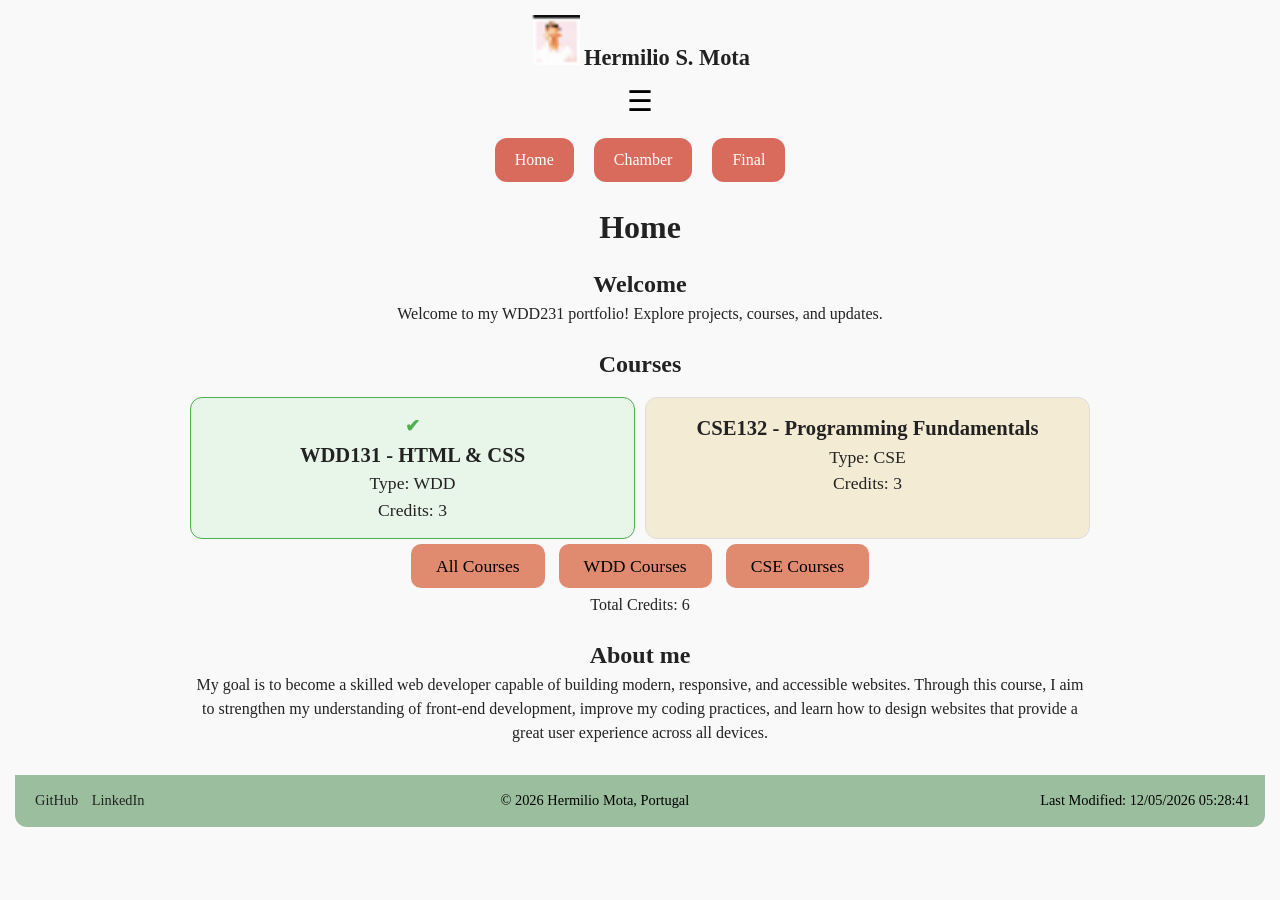
<file: index.html>
<!DOCTYPE html>
<html lang="en">
<head>
    <meta charset="UTF-8">
    <meta name="viewport" content="width=device-width, initial-scale=1.0">
    <meta name="description" content="WDD231 course home page showcasing Web and Computer Programming certificate courses.">
    <meta name="author" content="Hermilio S. Mota">
    <title>WDD231 Home</title>

    
    <link rel="preconnect" href="https://fonts.googleapis.com">
    <link rel="preconnect" href="https://fonts.gstatic.com" crossorigin>
    <link href="https://fonts.googleapis.com/css2?family=Roboto:wght@400;700&display=swap" rel="stylesheet">

    
    <link rel="stylesheet" href="styles/normalize.css">
    <link rel="stylesheet" href="styles/small.css">
    <link rel="stylesheet" href="styles/larger.css">

    
    <script src="scripts/navigation.js" defer></script>
    <script src="scripts/date.js" defer></script>
    <script src="scripts/course.js" defer></script>
</head>
<body>
    
    <header>
        <div class="logo">
            <img src="images/favicon.ico" alt="Site Logo">
            <span>Hermilio S. Mota</span>
        </div>
        <button id="hamburger" aria-label="Menu">&#9776;</button>
    </header>

   
    <nav id="mainNav">
        <ul>
            <li><a href="index.html">Home</a></li>
            <li><a href="chamber.html">Chamber</a></li>
            <li><a href="final.html">Final</a></li>
        </ul>
    </nav>

    
    <main>
        <h1>Home</h1>

        <section id="welcome">
            <h2>Welcome</h2>
            <p>Welcome to my WDD231 portfolio! Explore projects, courses, and updates.</p>
        </section>

        <section id="courses">
            <h2>Courses</h2>
            <div id="courseCards">
                
            </div>
            <div class="course-filter">
                <button id="allCourses">All Courses</button>
                <button id="wddCourses">WDD Courses</button>
                <button id="cseCourses">CSE Courses</button>
            </div>
            <p>Total Credits: <span id="totalCredits"></span></p>
        </section>

        <section id="about">
            <h2>About me</h2>
            <p>My goal is to become a skilled web developer capable of building modern,
        responsive, and accessible websites. Through this course, I aim to strengthen
        my understanding of front-end development, improve my coding practices,
        and learn how to design websites that provide a great user experience
        across all devices.</p>
        </section>
    </main>

    <footer>
        <div class="social-links">
            <a href="https://github.com/yourusername" target="_blank" aria-label="GitHub">GitHub</a>
            <a href="https://linkedin.com/in/yourusername" target="_blank" aria-label="LinkedIn">LinkedIn</a>
        </div>
        <div>
            &copy; <span id="currentYear"></span> Hermilio Mota, Portugal
        </div>
        <div>
            Last Modified: <span id="lastModified"></span>
        </div>
    </footer>
</body>
</html>
</file>
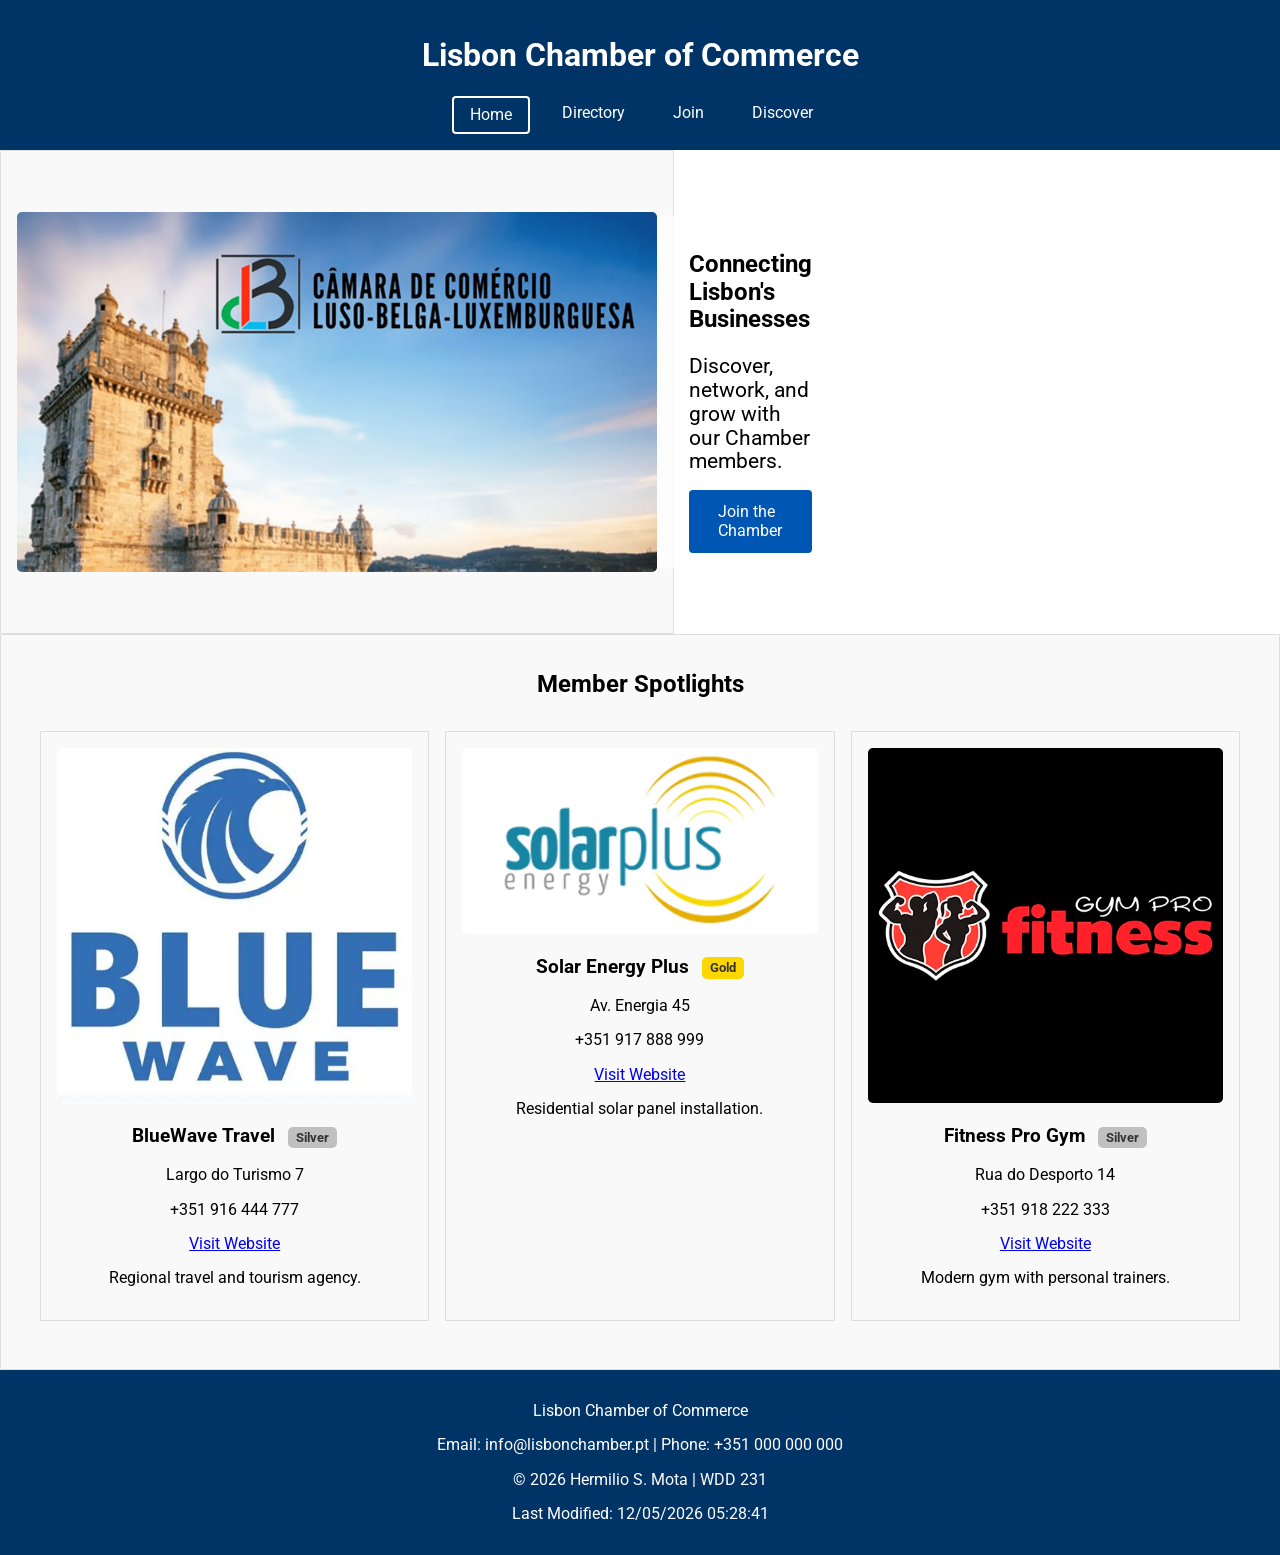
<file: chamber/index.html>
<!DOCTYPE html>
<html lang="en">
<head>
    <meta charset="UTF-8">
    <meta name="viewport" content="width=device-width, initial-scale=1.0">
    <meta name="description" content="Welcome to the Lisbon Chamber of Commerce. Discover members, local events, and opportunities to join.">

    <title>Join the Lisbon Chamber of Commerce Home</title>
    <meta property="og:title" content="Lisbon Chamber of Commerce – Connecting Local Businesses">
    <meta property="og:description" content="Welcome to the Lisbon Chamber of Commerce. Discover members, local events, and opportunities to join.">
    <meta property="og:image" content="https://hermiliomota.github.io/wdd231/chamber/images/hero-banner.png">
    <meta property="og:url" content="https://hermiliomota.github.io/wdd231/chamber/index.html">
    <meta name="author" content="Hermilio S. Mota">
    
    <link rel="icon" href="images/favicon.ico">
    <link rel="preconnect" href="https://fonts.googleapis.com">
    <link rel="preconnect" href="https://fonts.gstatic.com" crossorigin>
    <link href="https://fonts.googleapis.com/css2?family=Roboto:wght@400;700&display=swap" rel="stylesheet">

    <link rel="stylesheet" href="styles/normalize.css">
    <link rel="stylesheet" href="styles/small.css">
    <link rel="stylesheet" href="styles/larger.css">
    </head>
<body>

<header>
    <h1>Lisbon Chamber of Commerce</h1>
    <button id="menuBtn">☰</button>
    <nav id="navMenu">
        <a href="index.html" class="active">Home</a>
        <a href="directory.html">Directory</a>
        <a href="join.html">Join</a>
        <a href="discover.html">Discover</a>
    </nav>
</header>

<main>
    <!-- Hero Section -->
    <section id="hero">
        <img src="images/hero-banner.jpg" alt="Lisbon Chamber of Commerce">
        <div class="hero-content">
            <h2>Connecting Lisbon's Businesses</h2>
            <p>Discover, network, and grow with our Chamber members.</p>
            <a href="join.html" class="cta-button">Join the Chamber</a>
        </div>
    </section>

    <!-- Spotlights Section -->
    <section id="spotlights">
        <h2>Member Spotlights</h2>
        <div id="members" class="grid"></div>
    </section>
</main>

<footer>
    <p>Lisbon Chamber of Commerce</p>
    <p>Email: info@lisbonchamber.pt | Phone: +351 000 000 000</p>
    <p>© <span id="year"></span> Hermilio S. Mota | WDD 231</p>
    <p>Last Modified: <span id="lastModified"></span></p>
</footer>

<script src="scripts/home.js" defer></script>
<script src="scripts/directory.js" defer></script>
</body>
</html>
</file>
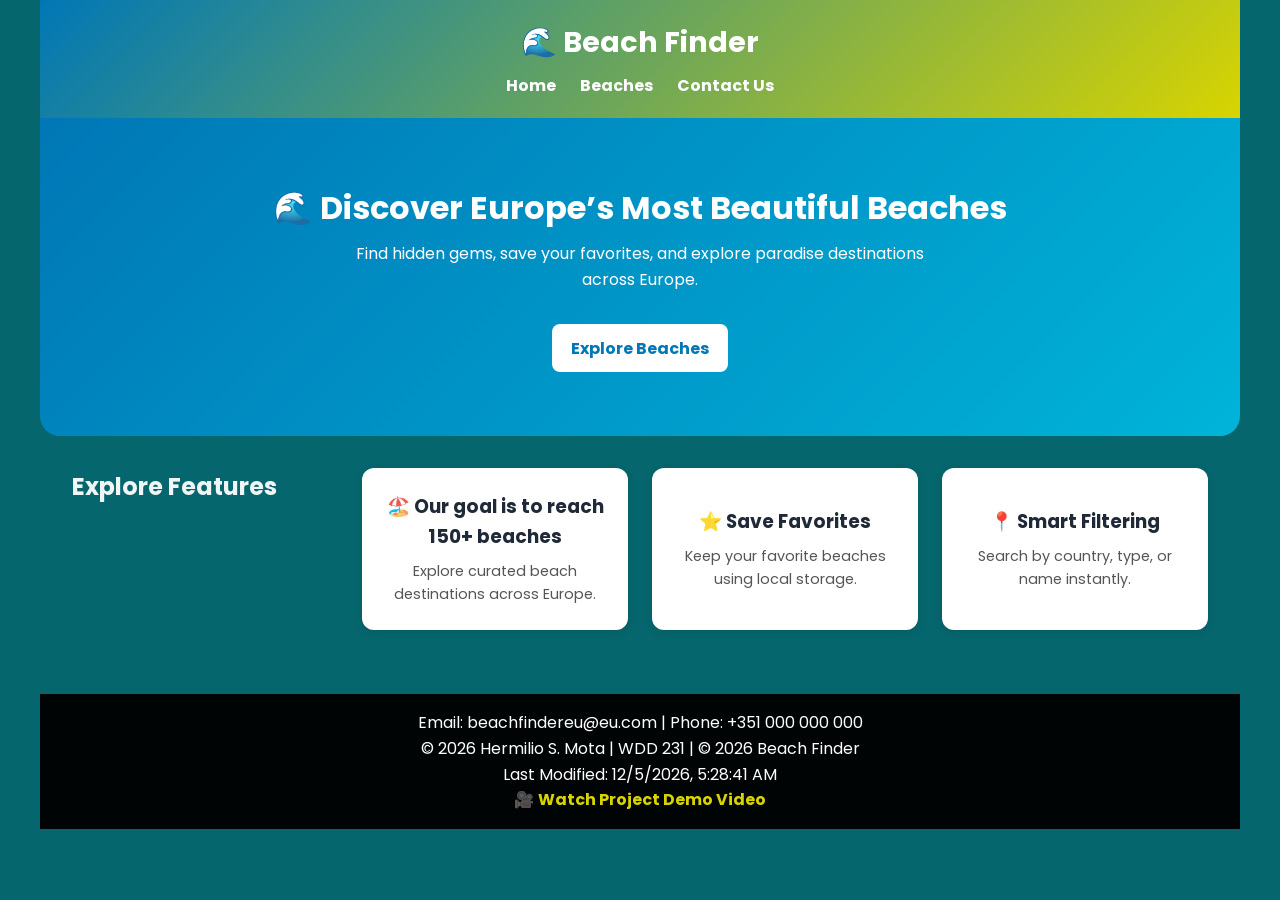
<file: finalproject/index.html>
<!DOCTYPE html>
<html lang="en">
<head>
  <meta charset="UTF-8">
  <meta name="description" content="Discover beautiful beaches across Europe, explore detailed information, save your favorite destinations, and plan your next seaside adventure with Beach Finder">
  <meta name="author" content="Hermilio S. Mota">
  <meta name="viewport" content="width=device-width, initial-scale=1.0">
  <meta property="og:title" content="Beach Finder | Discover Europe’s Best Beaches">
  <meta property="og:description" content="Explore stunning beaches across Europe with photos, details, and favorites. Plan your next travel destination easily with Beach Finder.">
  <meta property="og:image" content="https://hermiliomota.github.io/wdd231/finalproject/images/preview.webp">
  <meta property="og:url" content="https://hermiliomota.github.io/wdd231/finalproject/index.html">
  <title>Beach Finder | Home</title>
  <link rel="stylesheet" href="styles/styles.css">
  <link rel="stylesheet" href="styles/larger.css">
  <link rel="icon" href="images/favicon.png" type="image/png">
  <link rel="preconnect" href="https://fonts.googleapis.com">
  <link rel="preconnect" href="https://fonts.gstatic.com" crossorigin>
  <link href="https://fonts.googleapis.com/css2?family=Poppins:wght@300;400;600&display=swap" rel="stylesheet">
</head>
<body>

<header>
  <h1>🌊 Beach Finder</h1>
  <nav>
    <button id="menuBtn">☰</button>
    <ul id="navMenu">
      <li><a href="index.html">Home</a></li>
      <li><a href="beaches.html">Beaches</a></li>
      <li><a href="contact.html">Contact Us</a></li>
    </ul>
  </nav>
</header>

<main>

  <section class="hero">
    <h2>🌊 Discover Europe’s Most Beautiful Beaches</h2>
    <p>Find hidden gems, save your favorites, and explore paradise destinations across Europe.</p>

    <a href="beaches.html" class="btn">Explore Beaches</a>
  </section>

  <section class="features">
     <h2>Explore Features</h2>
     
    <div class="feature">
      <h3>🏖️ Our goal is to reach 150+ beaches</h3>
      <p>Explore curated beach destinations across Europe.</p>
    </div>

    <div class="feature">
      <h3>⭐ Save Favorites</h3>
      <p>Keep your favorite beaches using local storage.</p>
    </div>

    <div class="feature">
      <h3>📍 Smart Filtering</h3>
      <p>Search by country, type, or name instantly.</p>
    </div>
  </section>

</main>

<footer>
    <p>Email: beachfindereu@eu.com | Phone: +351 000 000 000</p>
    <p>© <span id="year"></span> Hermilio S. Mota | WDD 231 | &copy; 2026 Beach Finder</p>
    <p>Last Modified: <span id="lastModified"></span></p>
    <p>🎥 <a href="https://youtu.be/rfcRfzxAjPg" target="_blank" class="video-link">Watch Project Demo Video</a></p>
</footer>

<script src="scripts/main.js"></script>
</body>
</html>
</file>
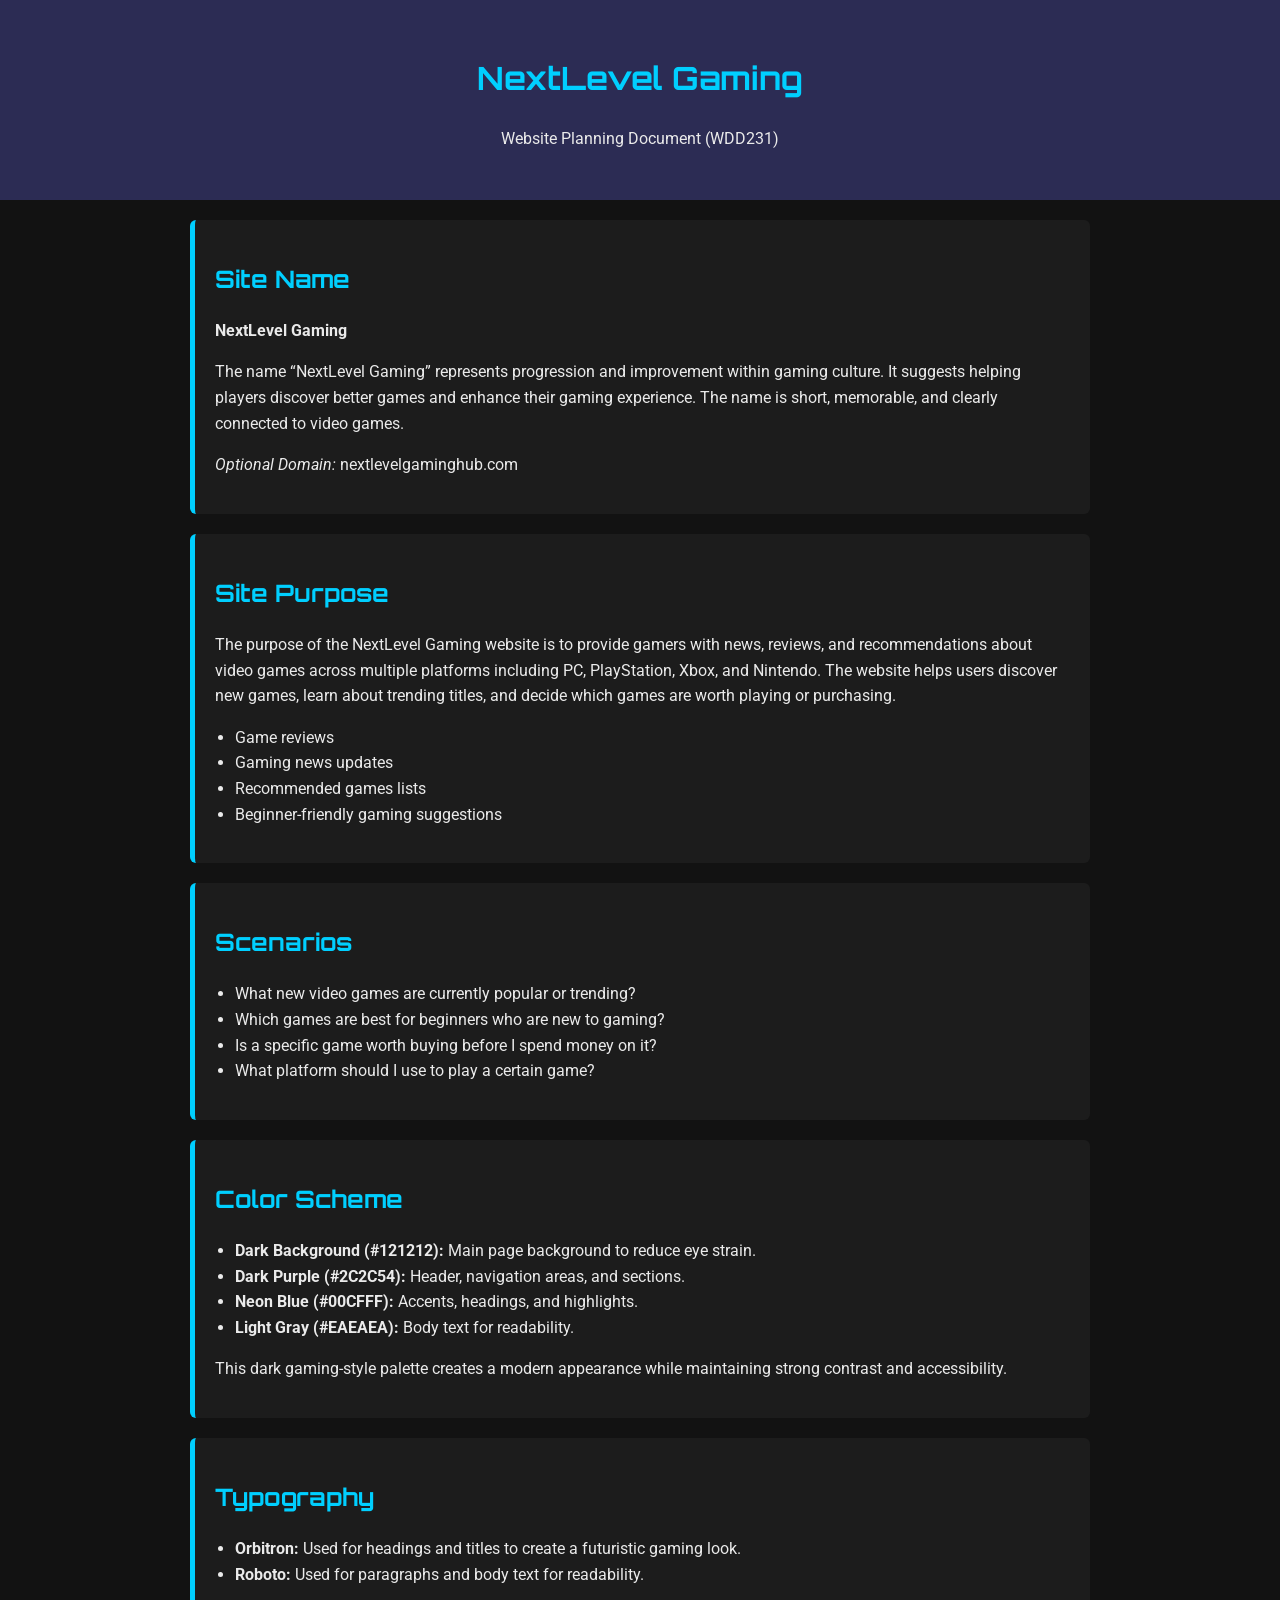
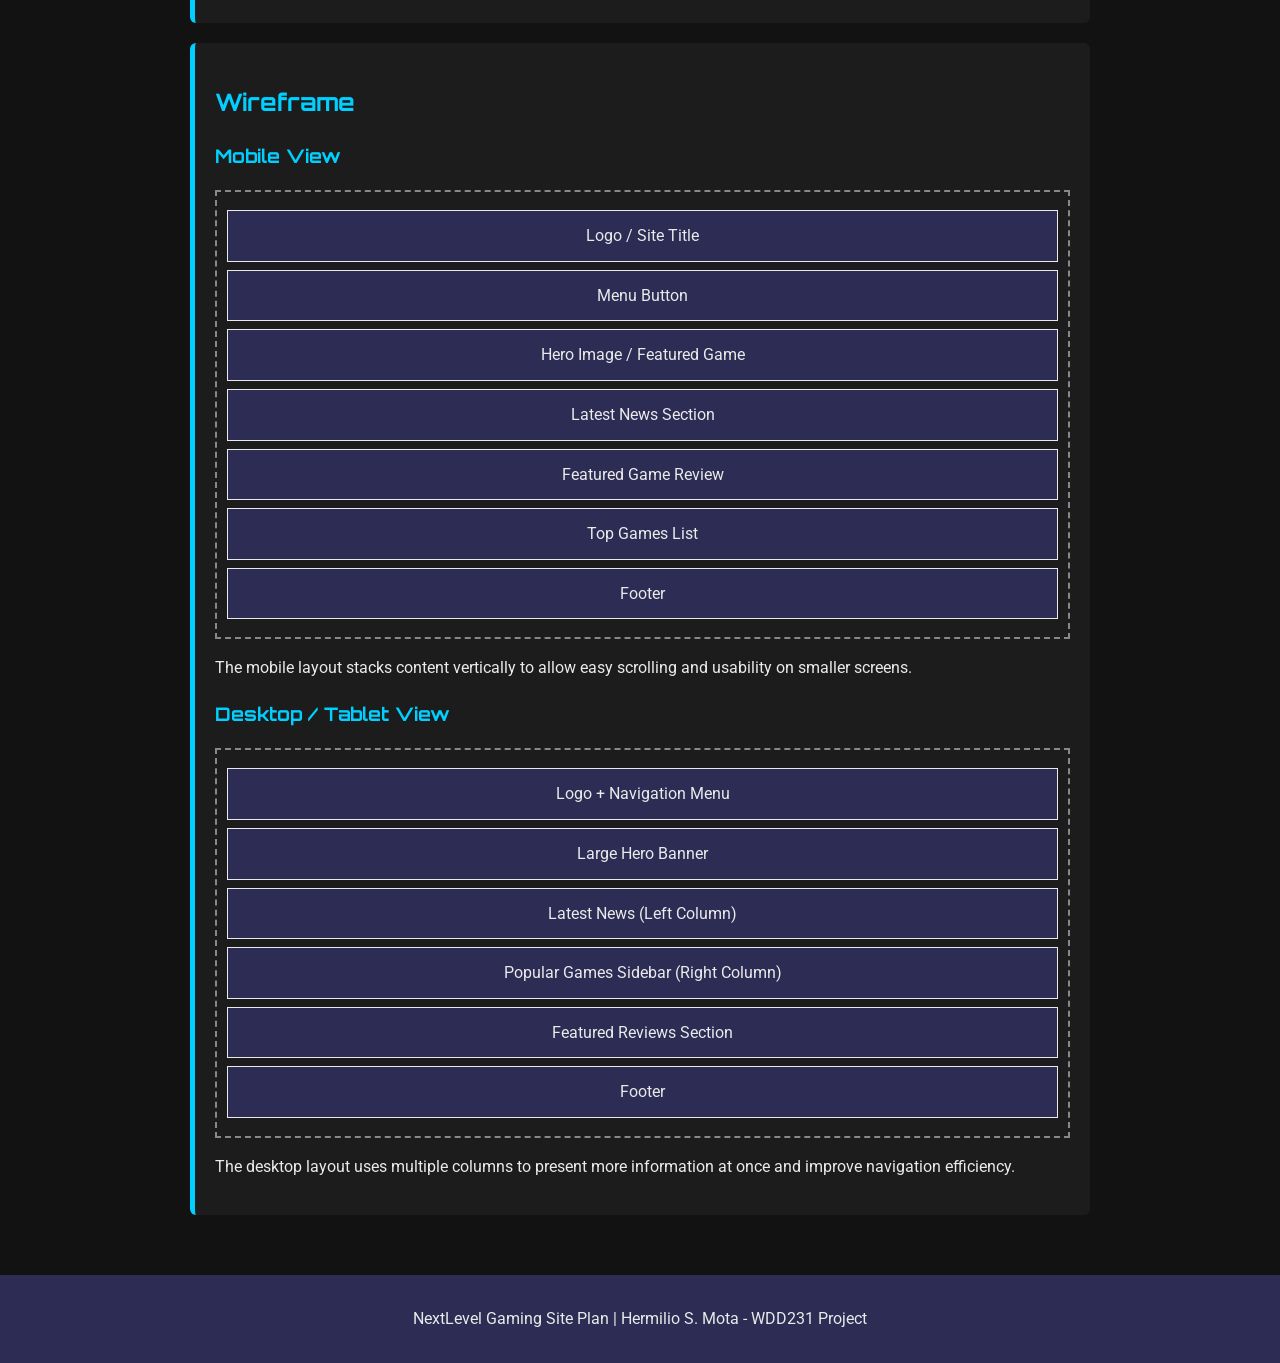
<file: site-plan.html>
<!DOCTYPE html>
<html lang="en">
<head>
<meta charset="UTF-8">
<meta name="viewport" content="width=device-width, initial-scale=1.0">
<title>NextLevel Gaming | Site Plan</title>

<!-- Google Fonts -->
<link href="https://fonts.googleapis.com/css2?family=Orbitron:wght@500&family=Roboto:wght@300;400&display=swap" rel="stylesheet">

<style>

/* -----------------------
   COLOR SCHEME
   Background: #121212
   Primary: #2C2C54
   Accent: #00CFFF
   Text: #EAEAEA
------------------------ */

body {
    margin: 0;
    font-family: 'Roboto', sans-serif;
    background-color: #121212;
    color: #EAEAEA;
    line-height: 1.6;
}

header {
    background-color: #2C2C54;
    text-align: center;
    padding: 2rem;
}

h1, h2, h3 {
    font-family: 'Orbitron', sans-serif;
    color: #00CFFF;
}

main {
    max-width: 900px;
    margin: auto;
    padding: 20px;
}

section {
    background-color: #1c1c1c;
    margin-bottom: 20px;
    padding: 20px;
    border-left: 5px solid #00CFFF;
    border-radius: 6px;
}

ul {
    padding-left: 20px;
}

.wireframe {
    border: 2px dashed #888;
    padding: 10px;
    margin-top: 15px;
}

.box {
    border: 1px solid #EAEAEA;
    padding: 12px;
    margin: 8px 0;
    text-align: center;
    background-color: #2C2C54;
}

footer {
    background-color: #2C2C54;
    text-align: center;
    padding: 15px;
    margin-top: 20px;
}

</style>
</head>

<body>

<header>
    <h1>NextLevel Gaming</h1>
    <p>Website Planning Document (WDD231)</p>
</header>

<main>

<section>
<h2>Site Name</h2>

<p><strong>NextLevel Gaming</strong></p>

<p>
The name “NextLevel Gaming” represents progression and improvement within gaming culture.
It suggests helping players discover better games and enhance their gaming experience.
The name is short, memorable, and clearly connected to video games.
</p>

<p><em>Optional Domain:</em> nextlevelgaminghub.com</p>

</section>

<section>
<h2>Site Purpose</h2>

<p>
The purpose of the NextLevel Gaming website is to provide gamers with news,
reviews, and recommendations about video games across multiple platforms
including PC, PlayStation, Xbox, and Nintendo. The website helps users discover
new games, learn about trending titles, and decide which games are worth playing
or purchasing.
</p>

<ul>
<li>Game reviews</li>
<li>Gaming news updates</li>
<li>Recommended games lists</li>
<li>Beginner-friendly gaming suggestions</li>
</ul>

</section>

<!-- SCENARIOS -->
<section>
<h2>Scenarios</h2>

<ul>
<li>What new video games are currently popular or trending?</li>
<li>Which games are best for beginners who are new to gaming?</li>
<li>Is a specific game worth buying before I spend money on it?</li>
<li>What platform should I use to play a certain game?</li>
</ul>

</section>

<section>
<h2>Color Scheme</h2>

<ul>
<li><strong>Dark Background (#121212):</strong> Main page background to reduce eye strain.</li>
<li><strong>Dark Purple (#2C2C54):</strong> Header, navigation areas, and sections.</li>
<li><strong>Neon Blue (#00CFFF):</strong> Accents, headings, and highlights.</li>
<li><strong>Light Gray (#EAEAEA):</strong> Body text for readability.</li>
</ul>

<p>
This dark gaming-style palette creates a modern appearance while maintaining
strong contrast and accessibility.
</p>

</section>

<section>
<h2>Typography</h2>

<ul>
<li><strong>Orbitron:</strong> Used for headings and titles to create a futuristic gaming look.</li>
<li><strong>Roboto:</strong> Used for paragraphs and body text for readability.</li>
</ul>

</section>

<section>
<h2>Wireframe</h2>

<h3>Mobile View</h3>

<div class="wireframe">
    <div class="box">Logo / Site Title</div>
    <div class="box">Menu Button</div>
    <div class="box">Hero Image / Featured Game</div>
    <div class="box">Latest News Section</div>
    <div class="box">Featured Game Review</div>
    <div class="box">Top Games List</div>
    <div class="box">Footer</div>
</div>

<p>
The mobile layout stacks content vertically to allow easy scrolling and usability
on smaller screens.
</p>

<h3>Desktop / Tablet View</h3>

<div class="wireframe">
    <div class="box">Logo + Navigation Menu</div>
    <div class="box">Large Hero Banner</div>
    <div class="box">Latest News (Left Column)</div>
    <div class="box">Popular Games Sidebar (Right Column)</div>
    <div class="box">Featured Reviews Section</div>
    <div class="box">Footer</div>
</div>

<p>
The desktop layout uses multiple columns to present more information at once
and improve navigation efficiency.
</p>

</section>

</main>

<footer>
<p>NextLevel Gaming Site Plan | Hermilio S. Mota - WDD231 Project</p>
</footer>

</body>
</html>
</file>
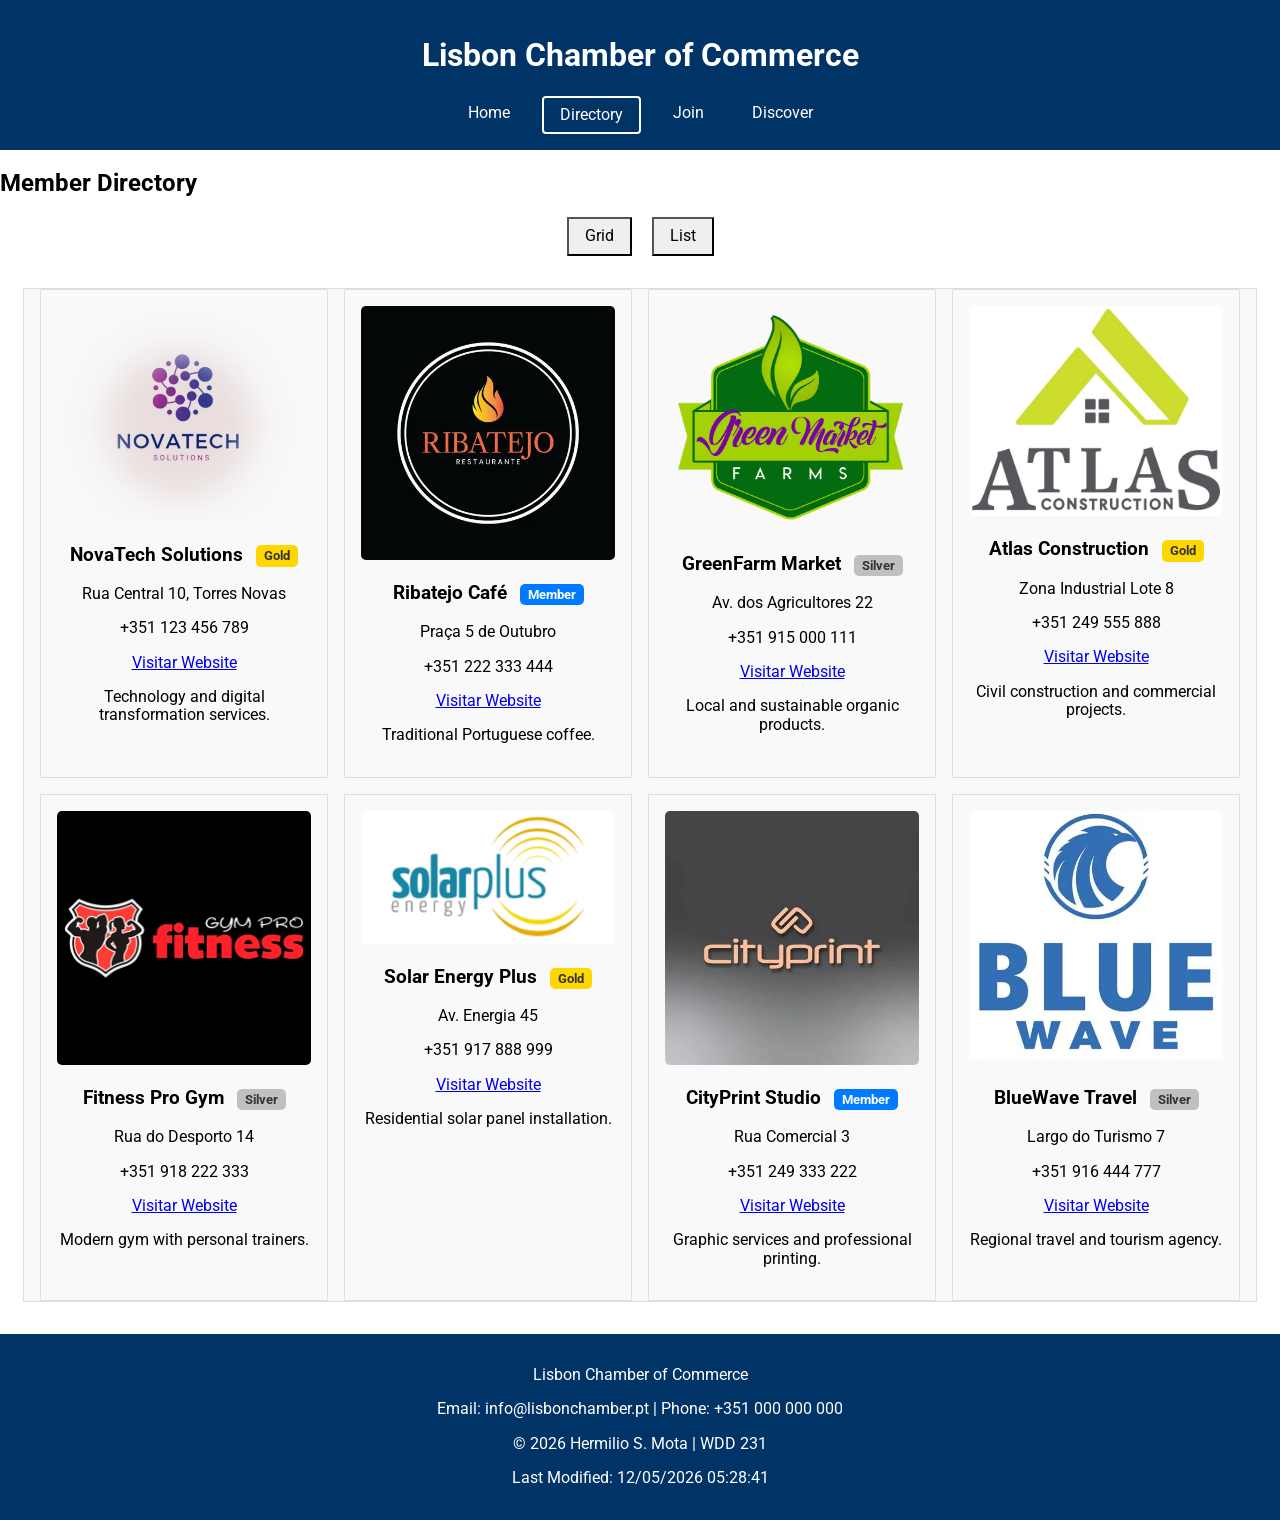
<file: chamber/directory.html>
<!DOCTYPE html>
<html lang="en">
<head>
    <meta charset="UTF-8">
    <meta name="viewport" content="width=device-width, initial-scale=1.0">

    <title>Lisbon Chamber of Commerce Directory</title>
    <meta name="description" content="Discover Lisbon's top local businesses, services, and Chamber members. Connect and explore what our community has to offer.">
    <meta name="author" content="Hermilio S. Mota">

    <!-- Favicon -->
    <link rel="icon" href="images/favicon.ico">

    <!-- Google Fonts -->
    <link rel="preconnect" href="https://fonts.googleapis.com">
    <link rel="preconnect" href="https://fonts.gstatic.com" crossorigin>
    <link href="https://fonts.googleapis.com/css2?family=Roboto:wght@400;700&display=swap" rel="stylesheet">


    <!-- Facebook Open Graph -->
    <meta property="og:title" content="Lisbon Chamber Directory">
    <meta property="og:description" content="Discover Lisbon's top local businesses, Chamber members, and services. Connect, explore, and support our vibrant community.">
    <meta property="og:image" content="https://hermiliomota.github.io/wdd231/chamber/images/social-preview.webp">
    <meta property="og:url" content="https://hermiliomota.github.io/wdd231/chamber/directory.html">

    <!-- CSS -->
    <link rel="stylesheet" href="styles/normalize.css">
    <link rel="stylesheet" href="styles/small.css">
    <link rel="stylesheet" href="styles/larger.css">
</head>

<body>

<header>
    <h1>Lisbon Chamber of Commerce</h1>
    <button id="menuBtn">☰</button>
    <nav id="navMenu">
        <a href="#">Home</a>
        <a href="directory.html" class="active">Directory</a>
        <a href="#">Join</a>
        <a href="#">Discover</a>
    </nav>
</header>

<main>
    <h2>Member Directory</h2>

    <div class="view-buttons">
        <button id="gridView">Grid</button>
        <button id="listView">List</button>
    </div>

    <section id="members" class="grid"></section>
</main>

<footer>
    <p>Lisbon Chamber of Commerce</p>
    <p>Email: info@lisbonchamber.pt | Phone: +351 000 000 000</p>
    <p>© <span id="year"></span> Hermilio S. Mota | WDD 231</p>
    <p>Last Modified: <span id="lastModified"></span></p>
</footer>

<script src="scripts/directory.js"></script>
</body>
</html>
</file>
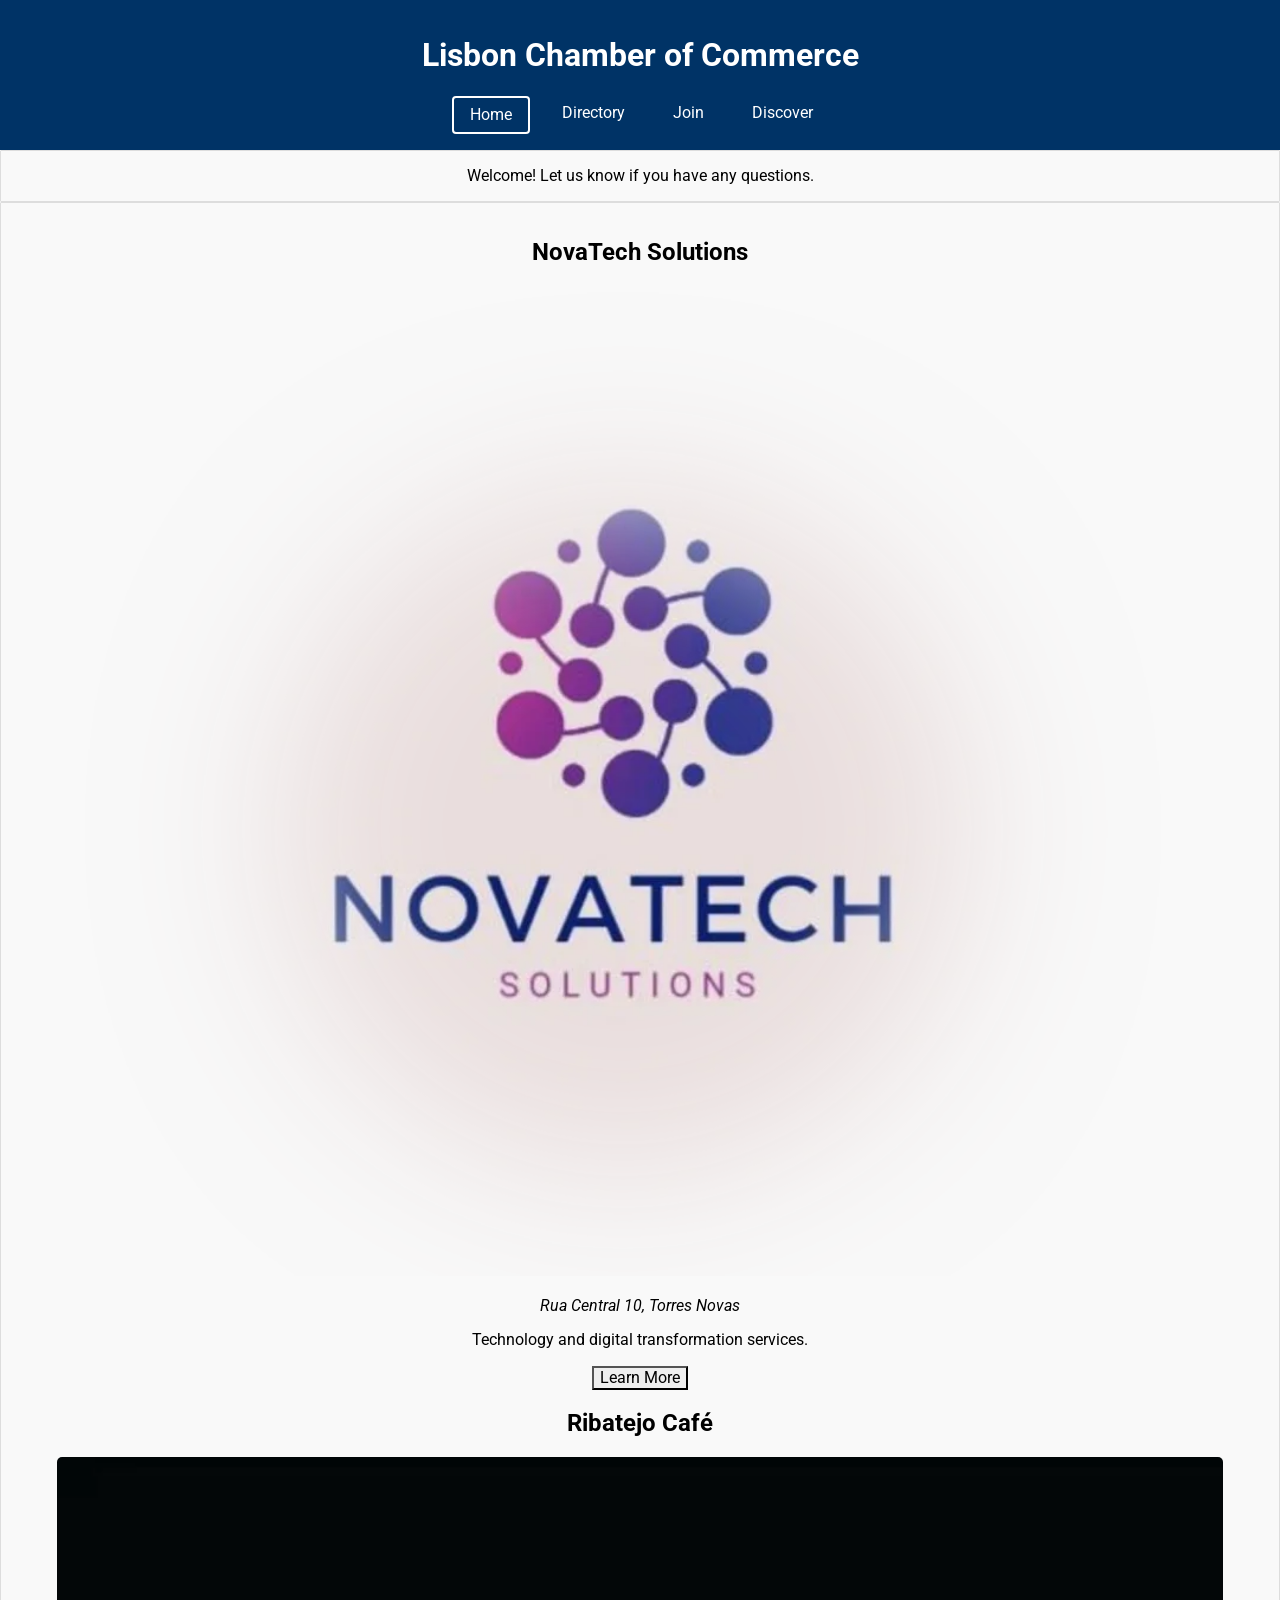
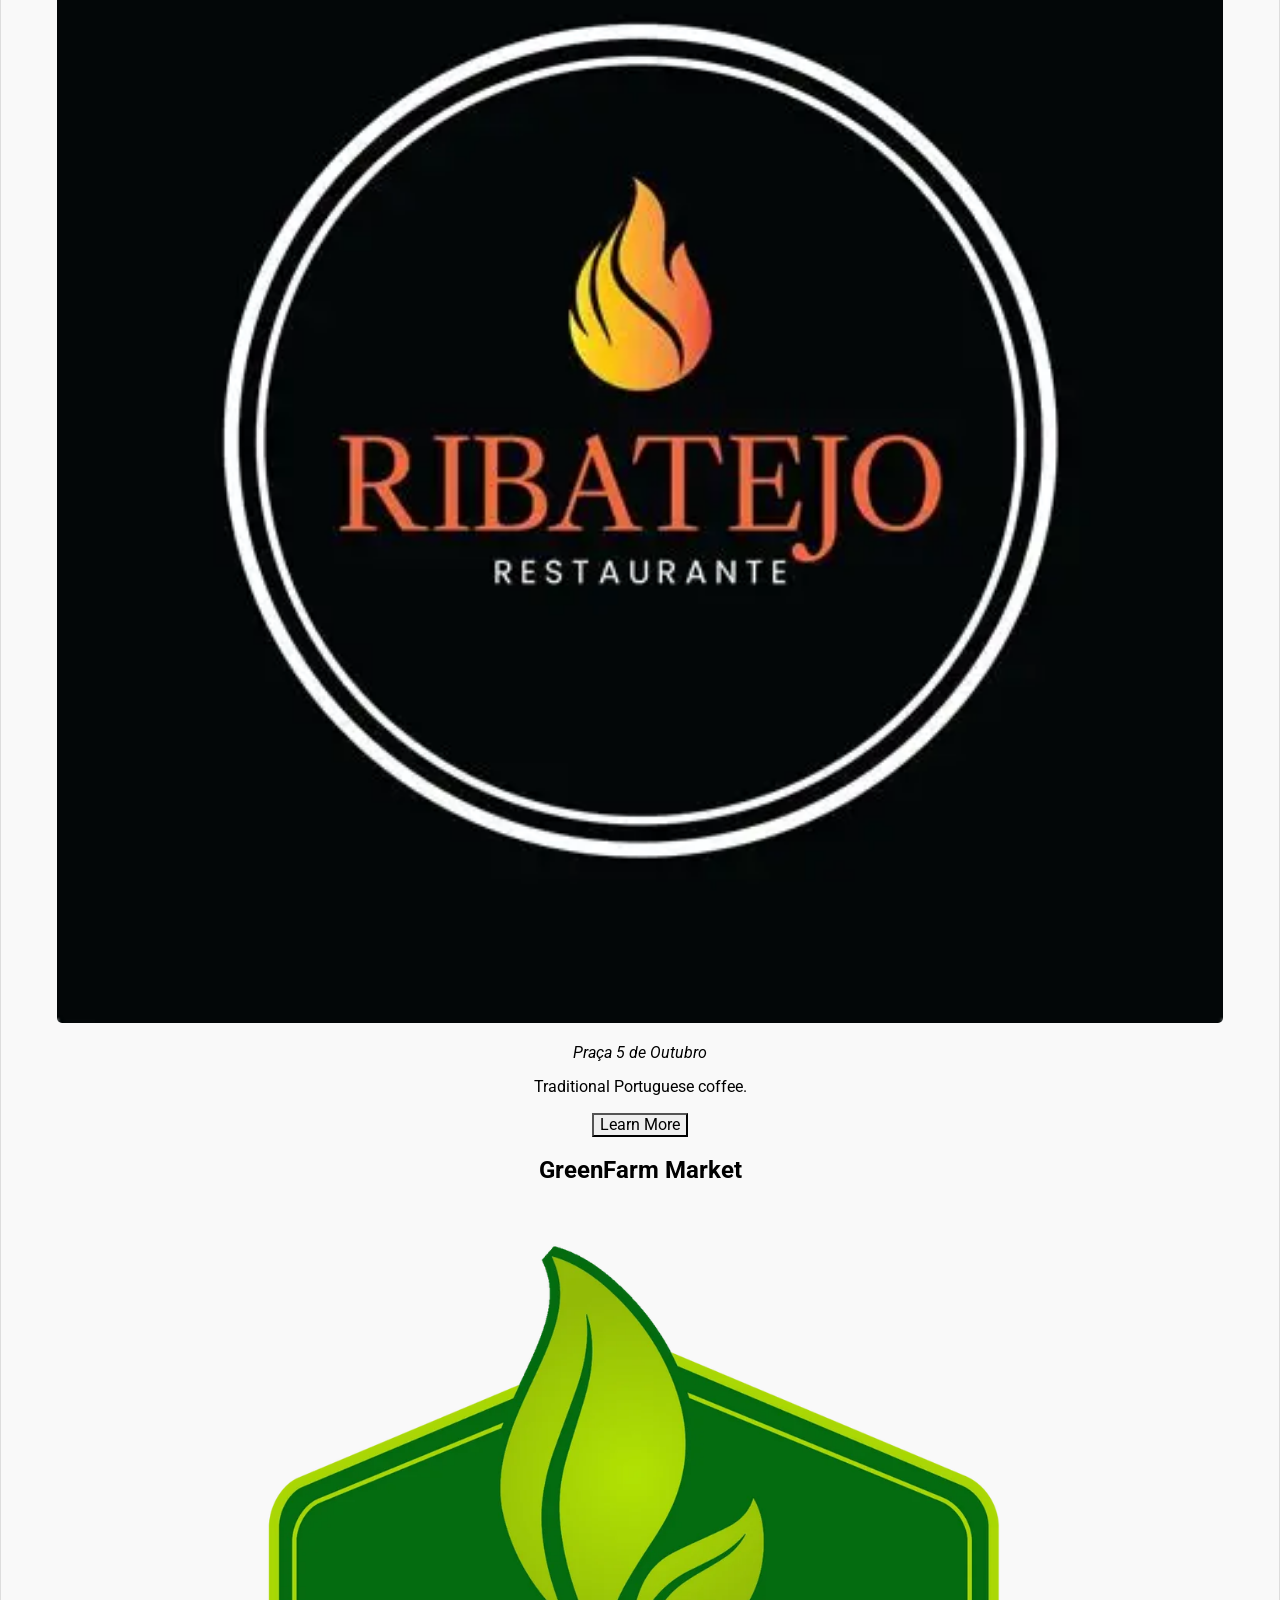
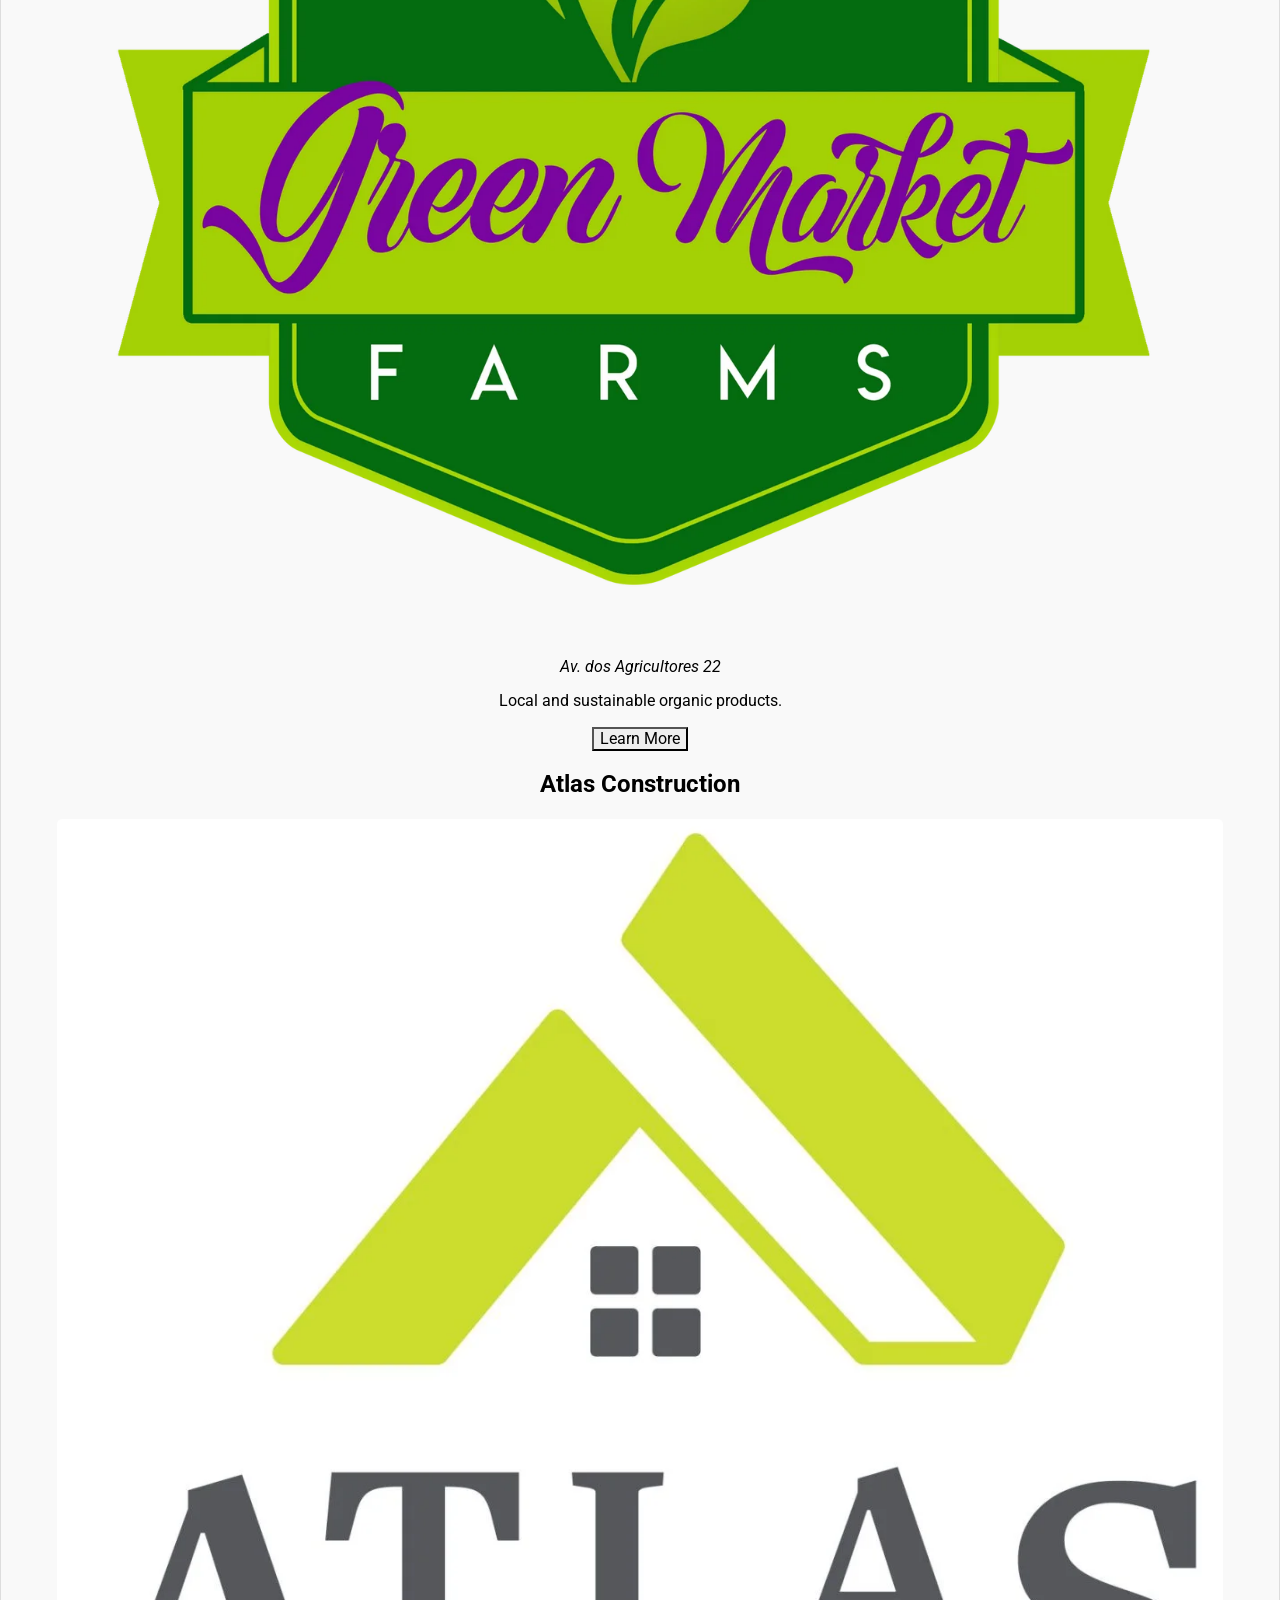
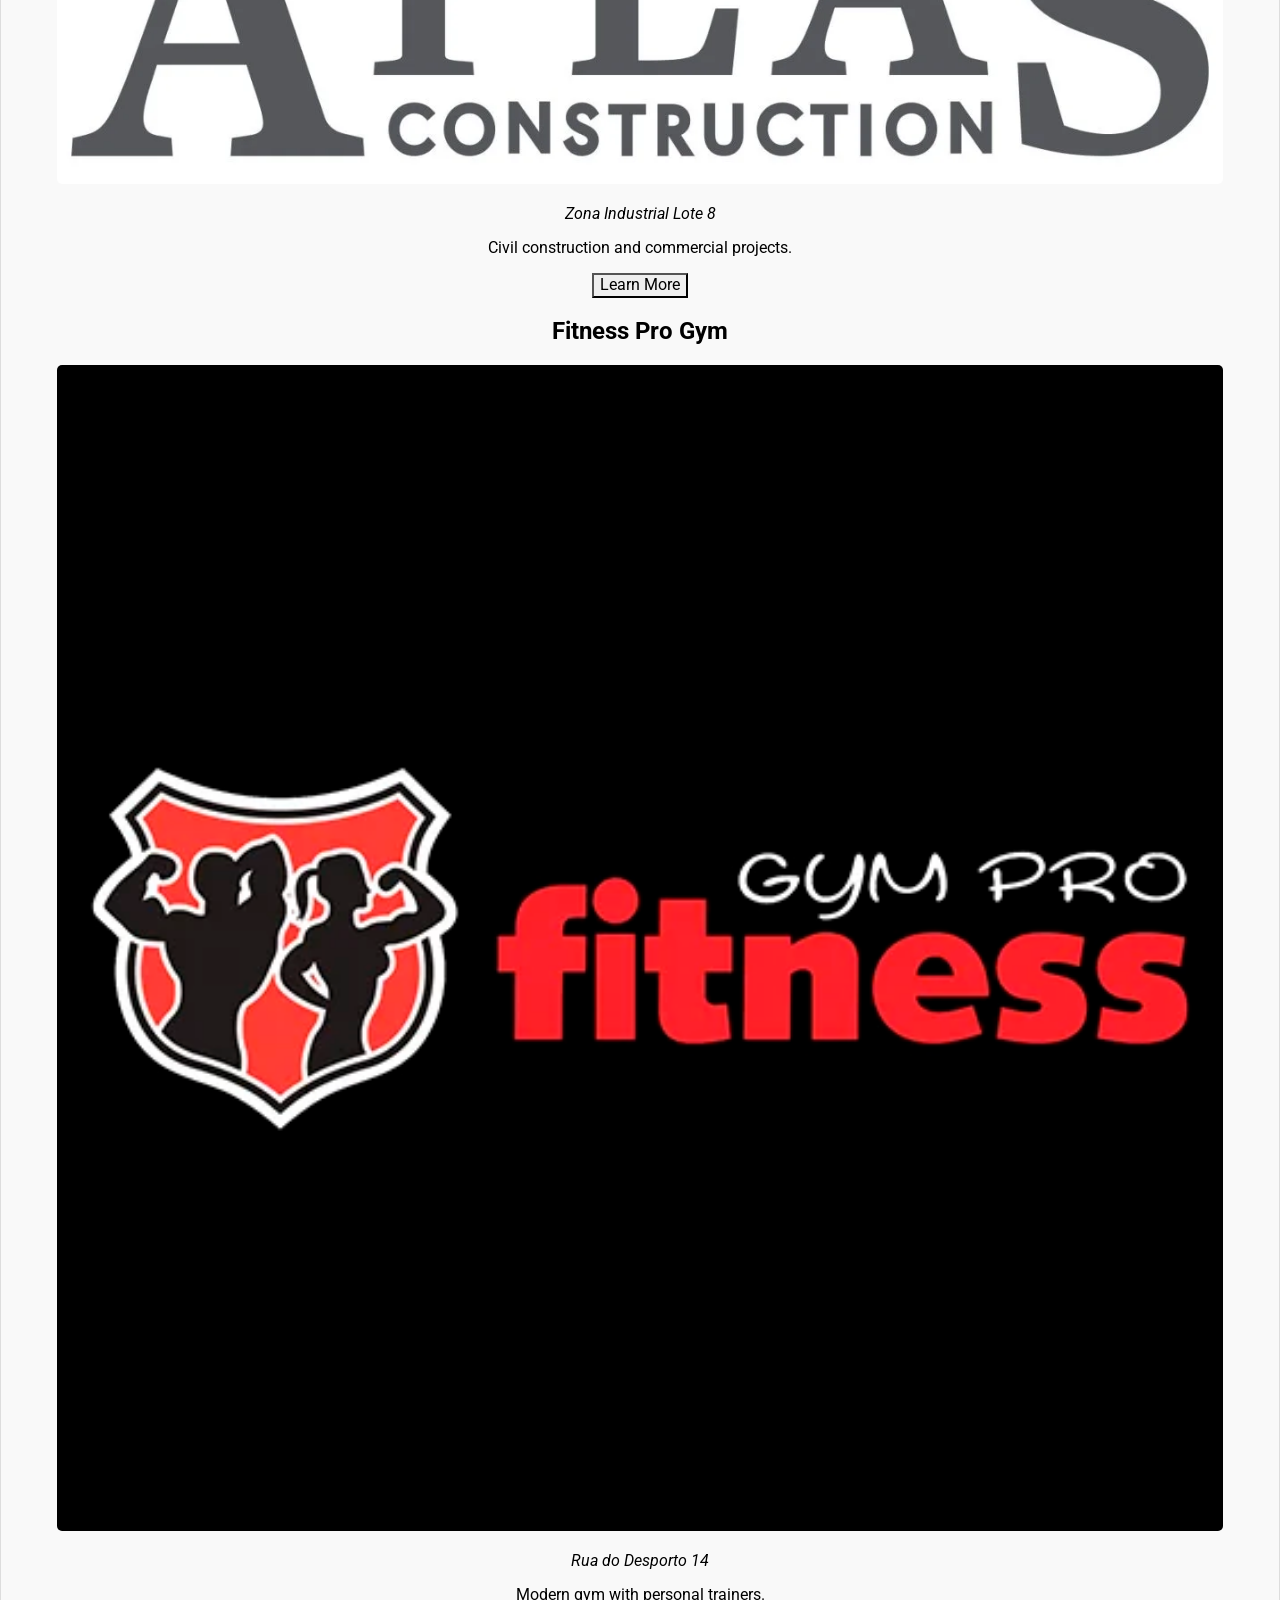
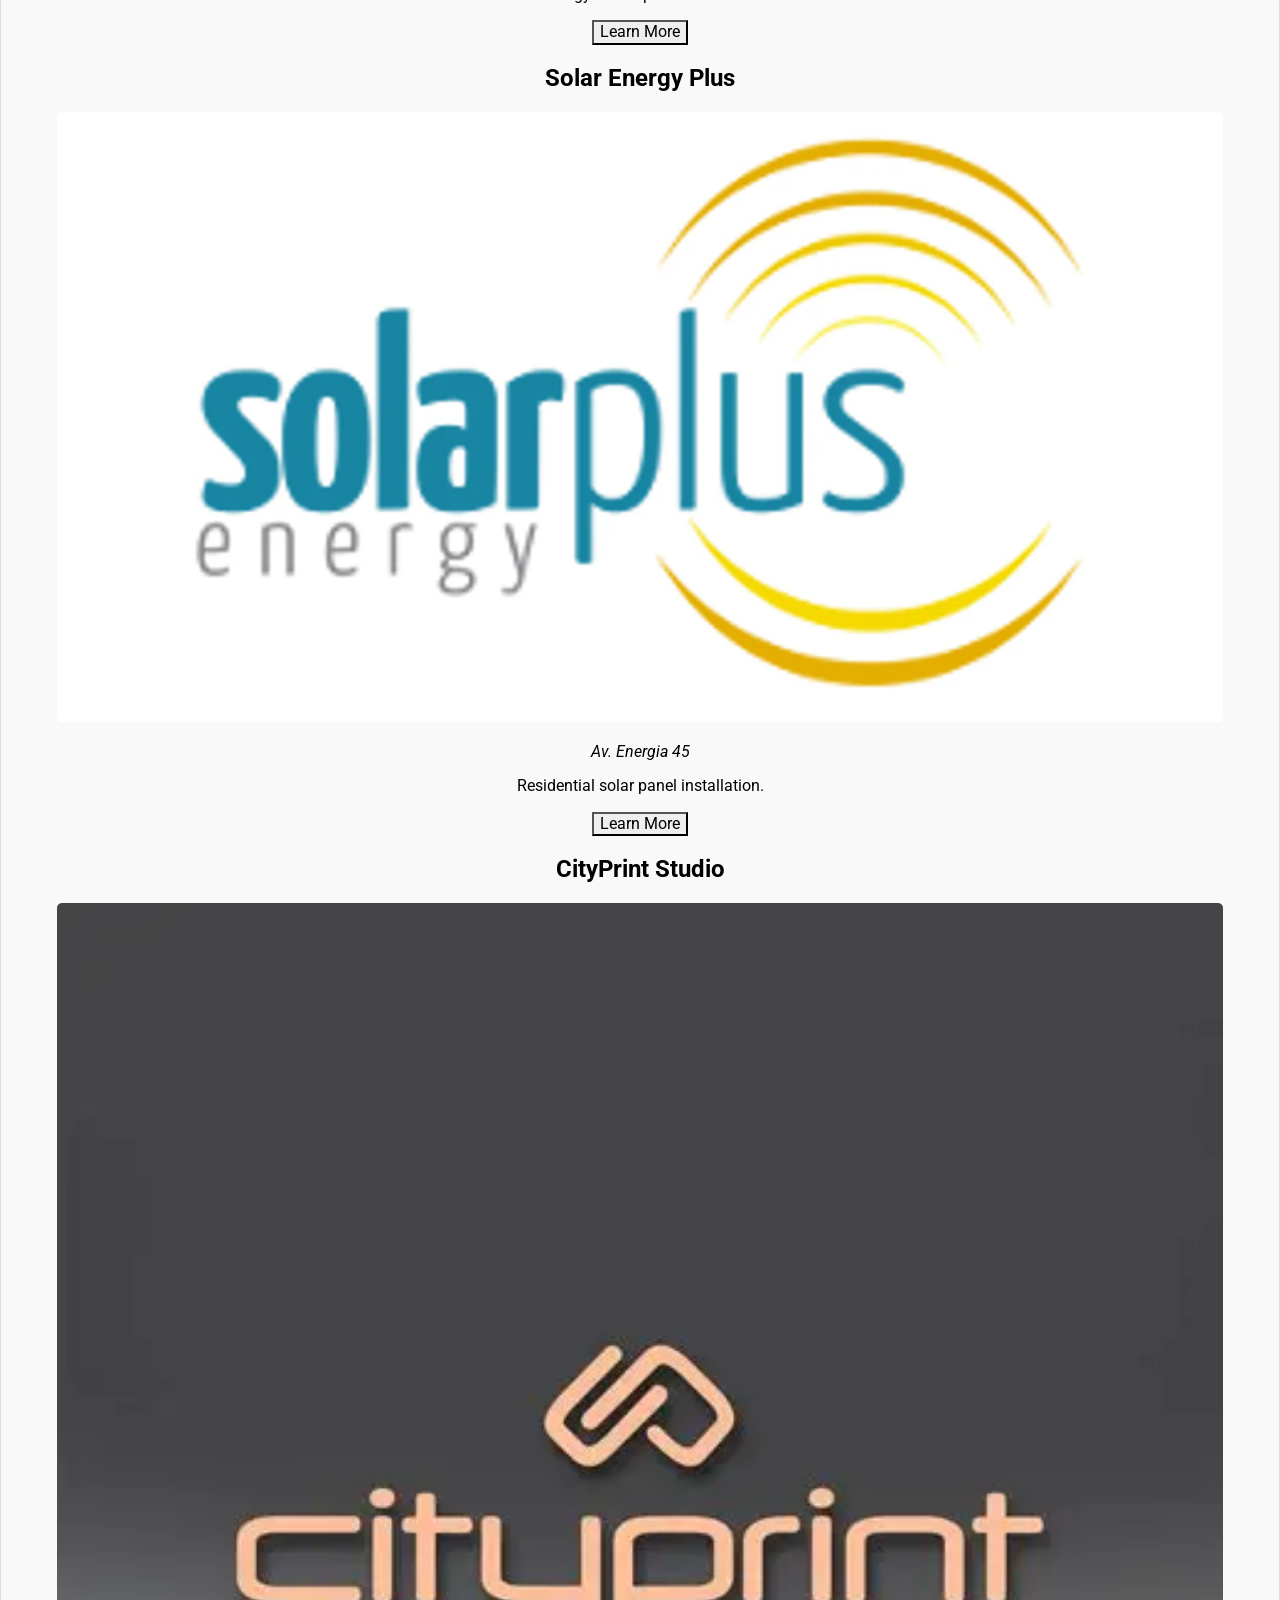
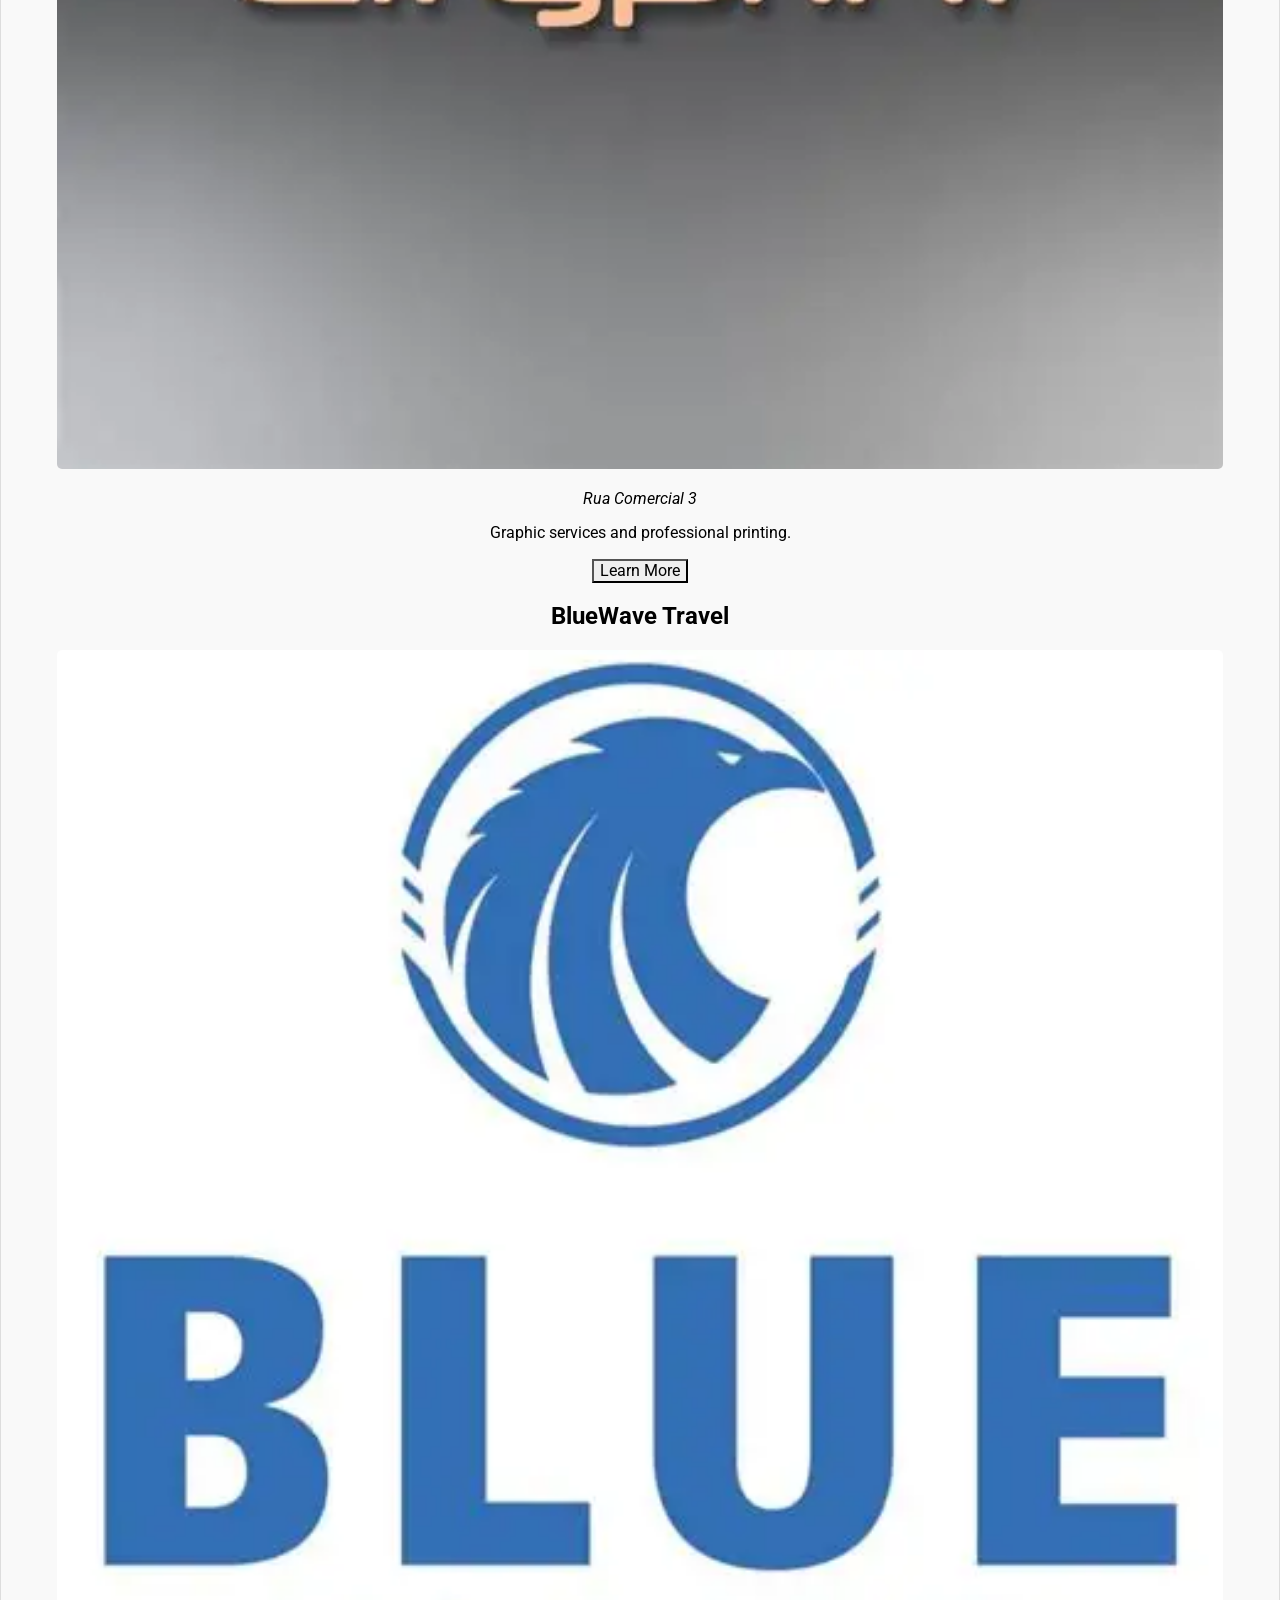
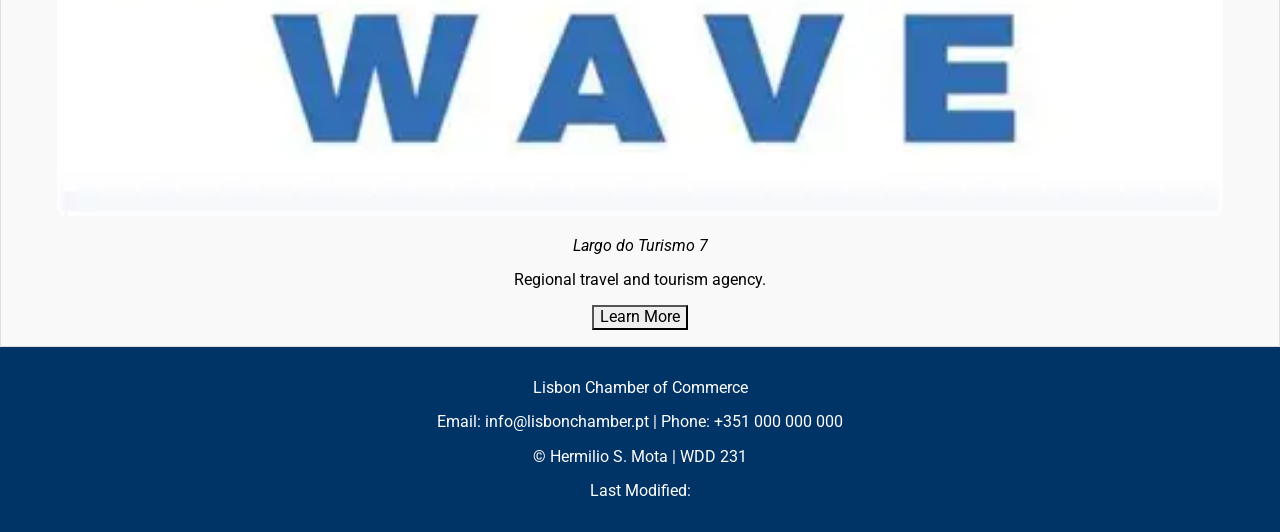
<file: chamber/discover.html>
<!DOCTYPE html>
<html lang="en">
<head>
    <meta charset="UTF-8">
    <meta name="viewport" content="width=device-width, initial-scale=1.0">
    <meta name="description" content="Welcome to the Lisbon Chamber of Commerce. Discover members, local events, and opportunities to join.">

    <title>Discover Lisbon Chamber of Commerce</title>
    <meta property="og:title" content="Lisbon Chamber of Commerce – Connecting Local Businesses">
    <meta property="og:description" content="Welcome to the Lisbon Chamber of Commerce. Discover members, local events, and opportunities to join.">
    <meta property="og:image" content="https://hermiliomota.github.io/wdd231/chamber/images/hero-banner.png">
    <meta property="og:url" content="https://hermiliomota.github.io/wdd231/chamber/index.html">
    <meta name="author" content="Hermilio S. Mota">
    
    <link rel="icon" href="images/favicon.ico">
    <link rel="preconnect" href="https://fonts.googleapis.com">
    <link rel="preconnect" href="https://fonts.gstatic.com" crossorigin>
    <link href="https://fonts.googleapis.com/css2?family=Roboto:wght@400;700&display=swap" rel="stylesheet">
    <script type="module" src="scripts/discover.js"></script>

    <link rel="stylesheet" href="styles/normalize.css">
    <link rel="stylesheet" href="styles/small.css">
    <link rel="stylesheet" href="styles/larger.css">
    </head>
<body>
  <header>
    <h1>Lisbon Chamber of Commerce</h1>
    <button id="menuBtn">☰</button>
    <nav id="navMenu">
        <a href="index.html" class="active">Home</a>
        <a href="directory.html">Directory</a>
        <a href="join.html">Join</a>
        <a href="discover.html">Discover</a>
    </nav>
  </header>

  <main>
    <section id="welcome-message"></section>
    <section id="discover-grid" class="grid-container">
    </section>
  </main>

  <footer>
     <p>Lisbon Chamber of Commerce</p>
    <p>Email: info@lisbonchamber.pt | Phone: +351 000 000 000</p>
    <p>© <span id="year"></span> Hermilio S. Mota | WDD 231</p>
    <p>Last Modified: <span id="lastModified"></span></p>
  </footer>
</body>
</html>
</file>
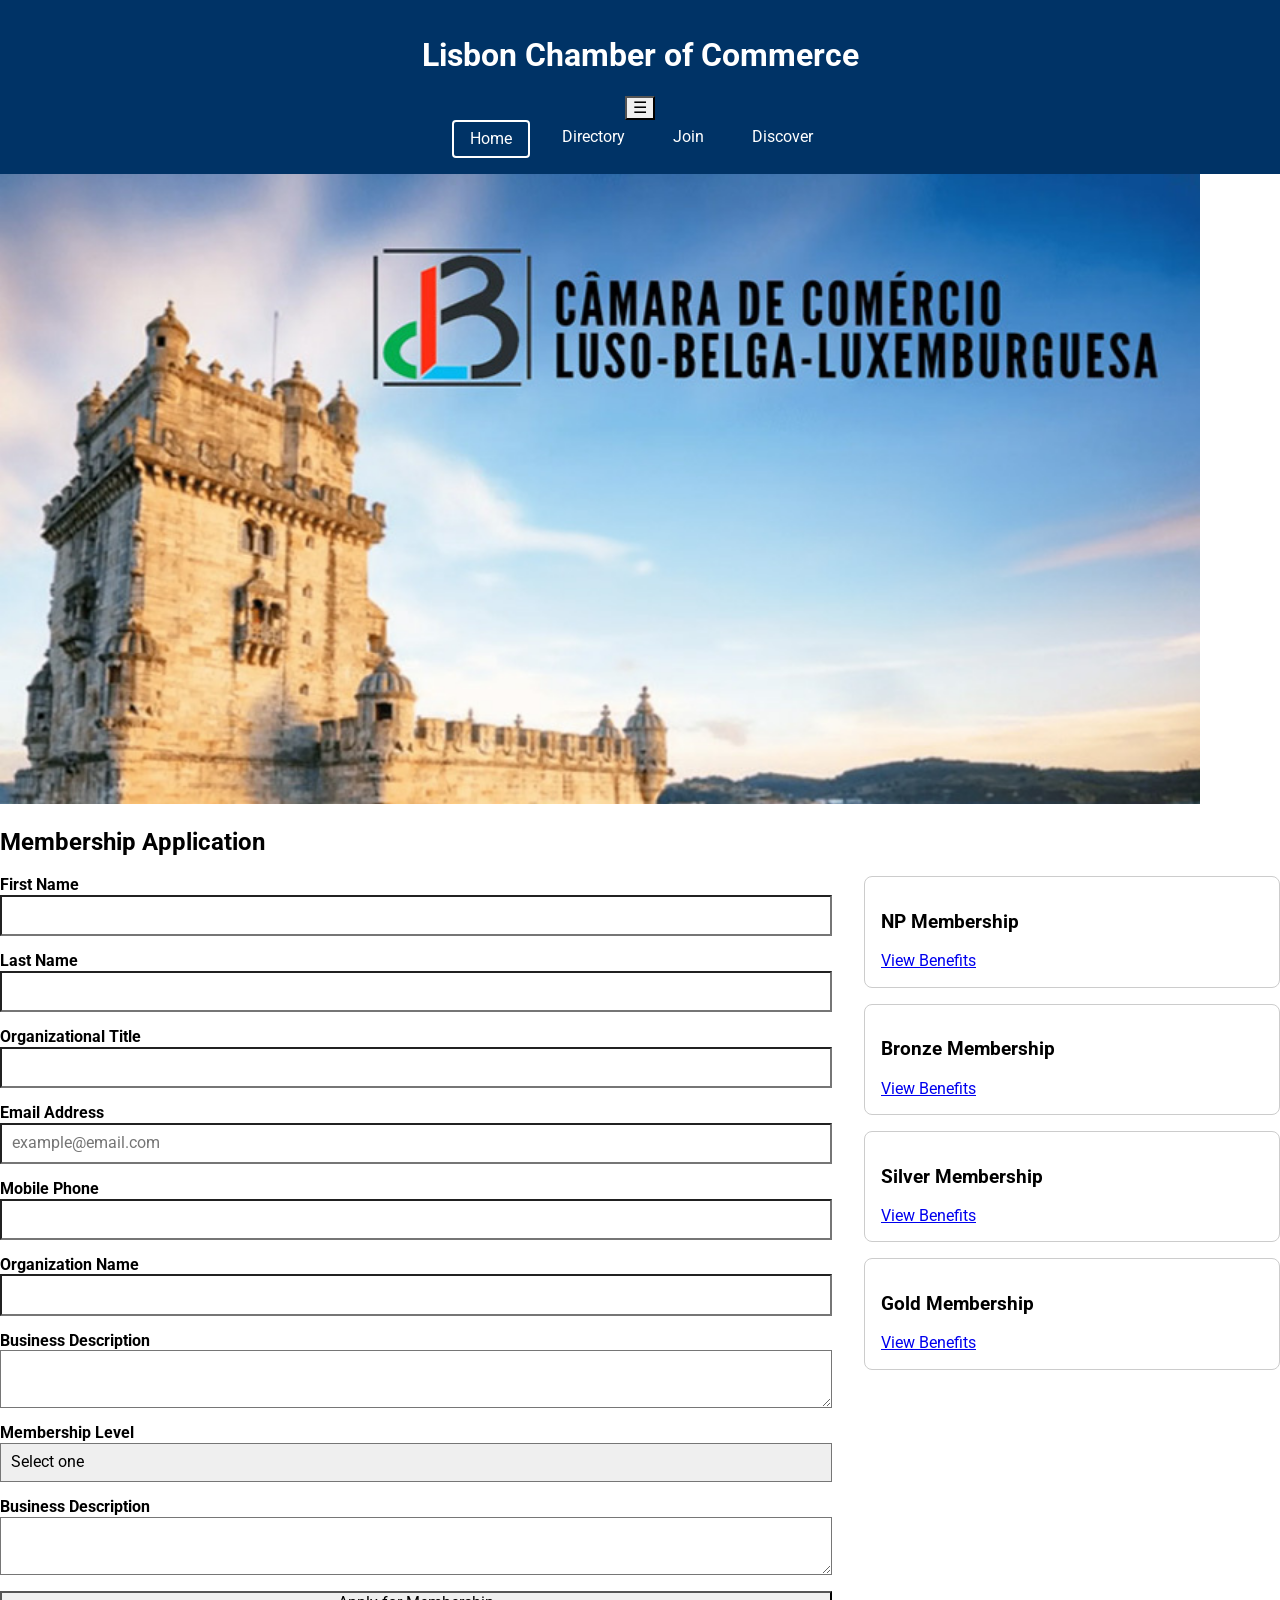
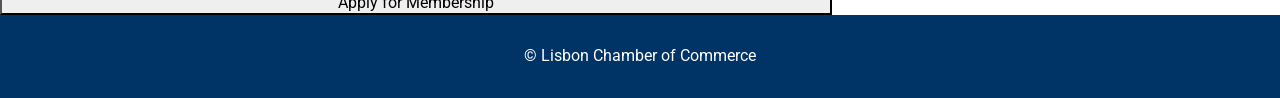
<file: chamber/join.html>
<!DOCTYPE html>
<html lang="en">
<head>
<meta charset="UTF-8">
<meta name="viewport" content="width=device-width, initial-scale=1.0">
<title>Join the Lisbon Chamber of Commerce</title>
<meta name="description" content="Join the Lisbon Chamber of Commerce today. Connect with members, attend local events, and grow your business.">
<meta name="author" content="Hermilio S. Mota">
<link rel="stylesheet" href="styles/chamber.css">
<link rel="stylesheet" href="styles/small.css">
<link rel="stylesheet" href="styles/normalize.css">
<link rel="icon" href="images/favicon.ico">
<link rel="preconnect" href="https://fonts.googleapis.com">
<link rel="preconnect" href="https://fonts.gstatic.com" crossorigin>
<link href="https://fonts.googleapis.com/css2?family=Roboto:wght@400;700&display=swap" rel="stylesheet">
<meta property="og:title" content="Join the Lisbon Chamber of Commerce">
<meta property="og:description" content="Join today to connect with members, attend events, and grow your business.">
<meta property="og:image" content="https://hermiliomota.github.io/wdd231/chamber/images/hero-banner.jpg">
<meta property="og:url" content="https://hermiliomota.github.io/wdd231/chamber/join.html">
</head>

<body>

<header>
    <h1>Lisbon Chamber of Commerce</h1>
    <button id="menuBtn">☰</button>
    <nav id="navMenu">
        <a href="index.html" class="active">Home</a>
        <a href="directory.html">Directory</a>
        <a href="join.html">Join</a>
        <a href="discover.html">Discover</a>
    </nav>
</header>

<main>

<!-- Hero Image -->
<img src="images/hero-banner.jpg" alt="Lisbon Chamber of Commerce" width="1200" height="630">

<h2>Membership Application</h2>

<div class="join-container">

  <!-- ================= FORM ================= -->
  <form method="get" action="thankyou.html" id="joinForm">

    <label>First Name
  <input type="text" name="fname" required autocomplete="given-name" title="Enter your first name">
</label>

<label>Last Name
  <input type="text" name="lname" required autocomplete="family-name" title="Enter your last name">
</label>

<label>Organizational Title
  <input type="text" name="orgtitle" autocomplete="organization-title" pattern="[A-Za-z\-\s]{7,}" title="Enter your organizational title: at least 7 letters, spaces, or hyphens">
</label>

<label>Email Address
  <input type="email" name="email" required autocomplete="email" placeholder="example@email.com" title="Enter a valid email address">
</label>

<label>Mobile Phone
  <input type="tel" name="phone" required autocomplete="tel" title="Enter your mobile phone number">
</label>

<label>Organization Name
  <input type="text" name="organization" required autocomplete="organization" title="Enter your organization name">
</label>

<label>Business Description
  <textarea name="description" title="Describe your organization"></textarea>
</label>

    <label>
      Membership Level
      <select name="membership" required>
        <option value="">Select one</option>
        <option value="np">NP Membership</option>
        <option value="bronze">Bronze Membership</option>
        <option value="silver">Silver Membership</option>
        <option value="gold">Gold Membership</option>
      </select>
    </label>

    <label>
      Business Description
      <textarea name="description"></textarea>
    </label>

    <!-- Hidden Timestamp -->
    <input type="hidden" name="timestamp" id="timestamp">

    <button type="submit">Apply for Membership</button>

  </form>

  <!-- ================= MEMBERSHIP CARDS ================= -->
  <div class="membership-cards">
    <div class="card">
      <h3>NP Membership</h3>
      <a href="#" data-modal="npModal">View Benefits</a>
    </div>

    <div class="card">
      <h3>Bronze Membership</h3>
      <a href="#" data-modal="bronzeModal">View Benefits</a>
    </div>

    <div class="card">
      <h3>Silver Membership</h3>
      <a href="#" data-modal="silverModal">View Benefits</a>
    </div>

    <div class="card">
      <h3>Gold Membership</h3>
      <a href="#" data-modal="goldModal">View Benefits</a>
    </div>
  </div>
</div>

<!-- ================= MODALS ================= -->
<dialog id="npModal">
  <h3>NP Membership Benefits</h3>
  <ul>
    <li>No membership fee</li>
    <li>Community event access</li>
    <li>Networking opportunities</li>
  </ul>
  <button type="button">Close</button>
</dialog>

<dialog id="bronzeModal">
  <h3>Bronze Membership</h3>
  <ul>
    <li>Training workshops</li>
    <li>Directory listing</li>
    <li>Event discounts</li>
  </ul>
  <button type="button">Close</button>
</dialog>

<dialog id="silverModal">
  <h3>Silver Membership</h3>
  <ul>
    <li>Homepage advertising spot</li>
    <li>Priority event access</li>
    <li>Business promotion</li>
  </ul>
  <button type="button">Close</button>
</dialog>

<dialog id="goldModal">
  <h3>Gold Membership</h3>
  <ul>
    <li>Featured homepage spotlight</li>
    <li>VIP networking events</li>
    <li>Maximum advertising exposure</li>
  </ul>
  <button type="button">Close</button>
</dialog>

</main>

<footer>
  <p>&copy; Lisbon Chamber of Commerce</p>
</footer>

<!-- External JS -->
<script src="scripts/join.js" defer></script>
</body>
</html>
</file>
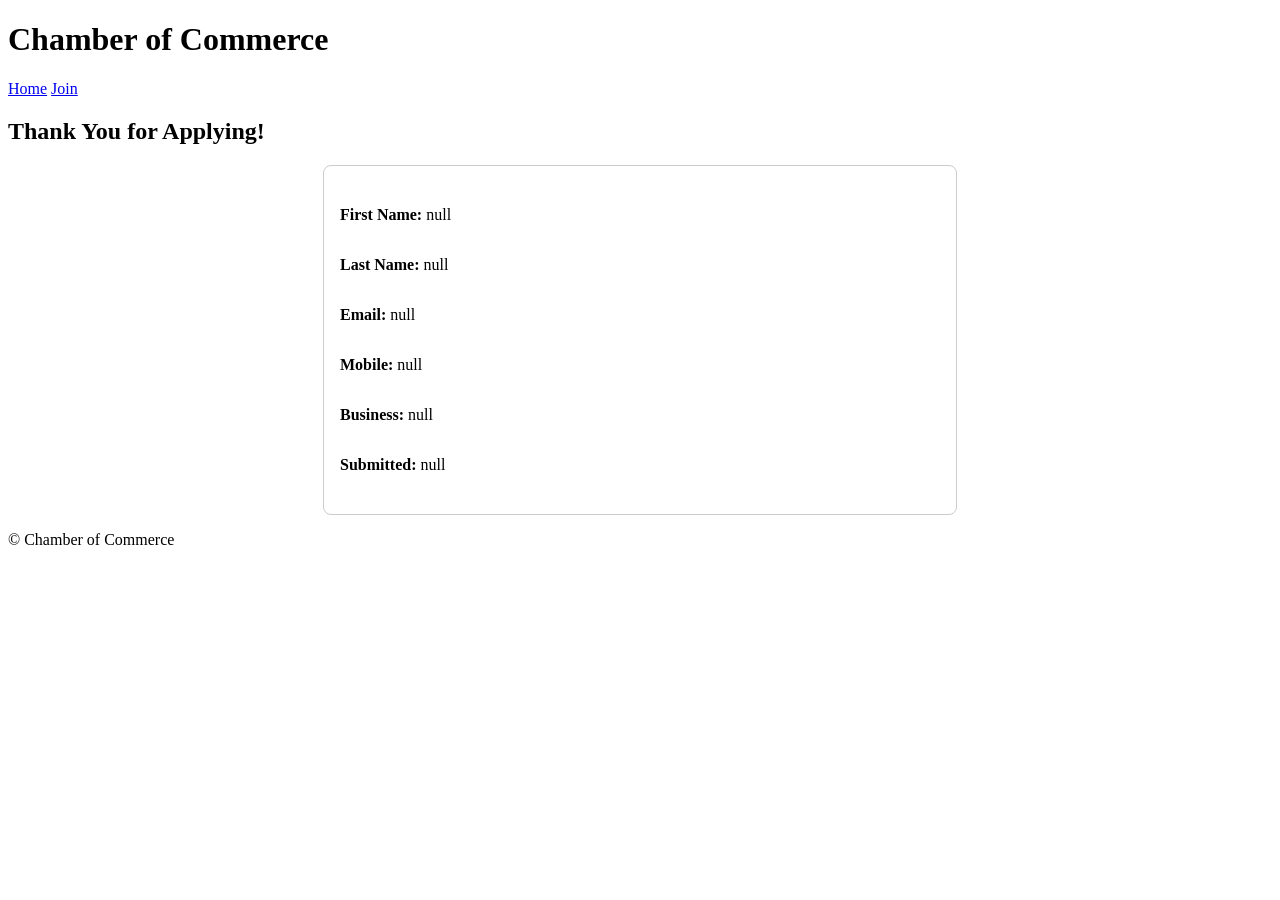
<file: chamber/thankyou.html>
<!DOCTYPE html>
<html lang="en">
<head>
<meta charset="UTF-8">
<meta name="viewport" content="width=device-width, initial-scale=1.0">
<title>Thank You</title>

<link rel="stylesheet" href="styles/chamber.css">

<style>
.summary {
  max-width: 600px;
  margin: auto;
  padding: 1rem;
  border: 1px solid #ccc;
  border-radius: 8px;
}
.summary p {
  padding: .5rem 0;
}
</style>
</head>

<body>

<header>
<h1>Chamber of Commerce</h1>
</header>

<nav>
<a href="index.html">Home</a>
<a href="join.html">Join</a>
</nav>

<main>
<h2>Thank You for Applying!</h2>

<div class="summary" id="results"></div>

</main>

<footer>
<p>&copy; Chamber of Commerce</p>
</footer>

<script>
const params = new URLSearchParams(window.location.search);

document.getElementById("results").innerHTML = `
<p><strong>First Name:</strong> ${params.get("fname")}</p>
<p><strong>Last Name:</strong> ${params.get("lname")}</p>
<p><strong>Email:</strong> ${params.get("email")}</p>
<p><strong>Mobile:</strong> ${params.get("phone")}</p>
<p><strong>Business:</strong> ${params.get("organization")}</p>
<p><strong>Submitted:</strong> ${params.get("timestamp")}</p>
`;
</script>

</body>
</html>
</file>
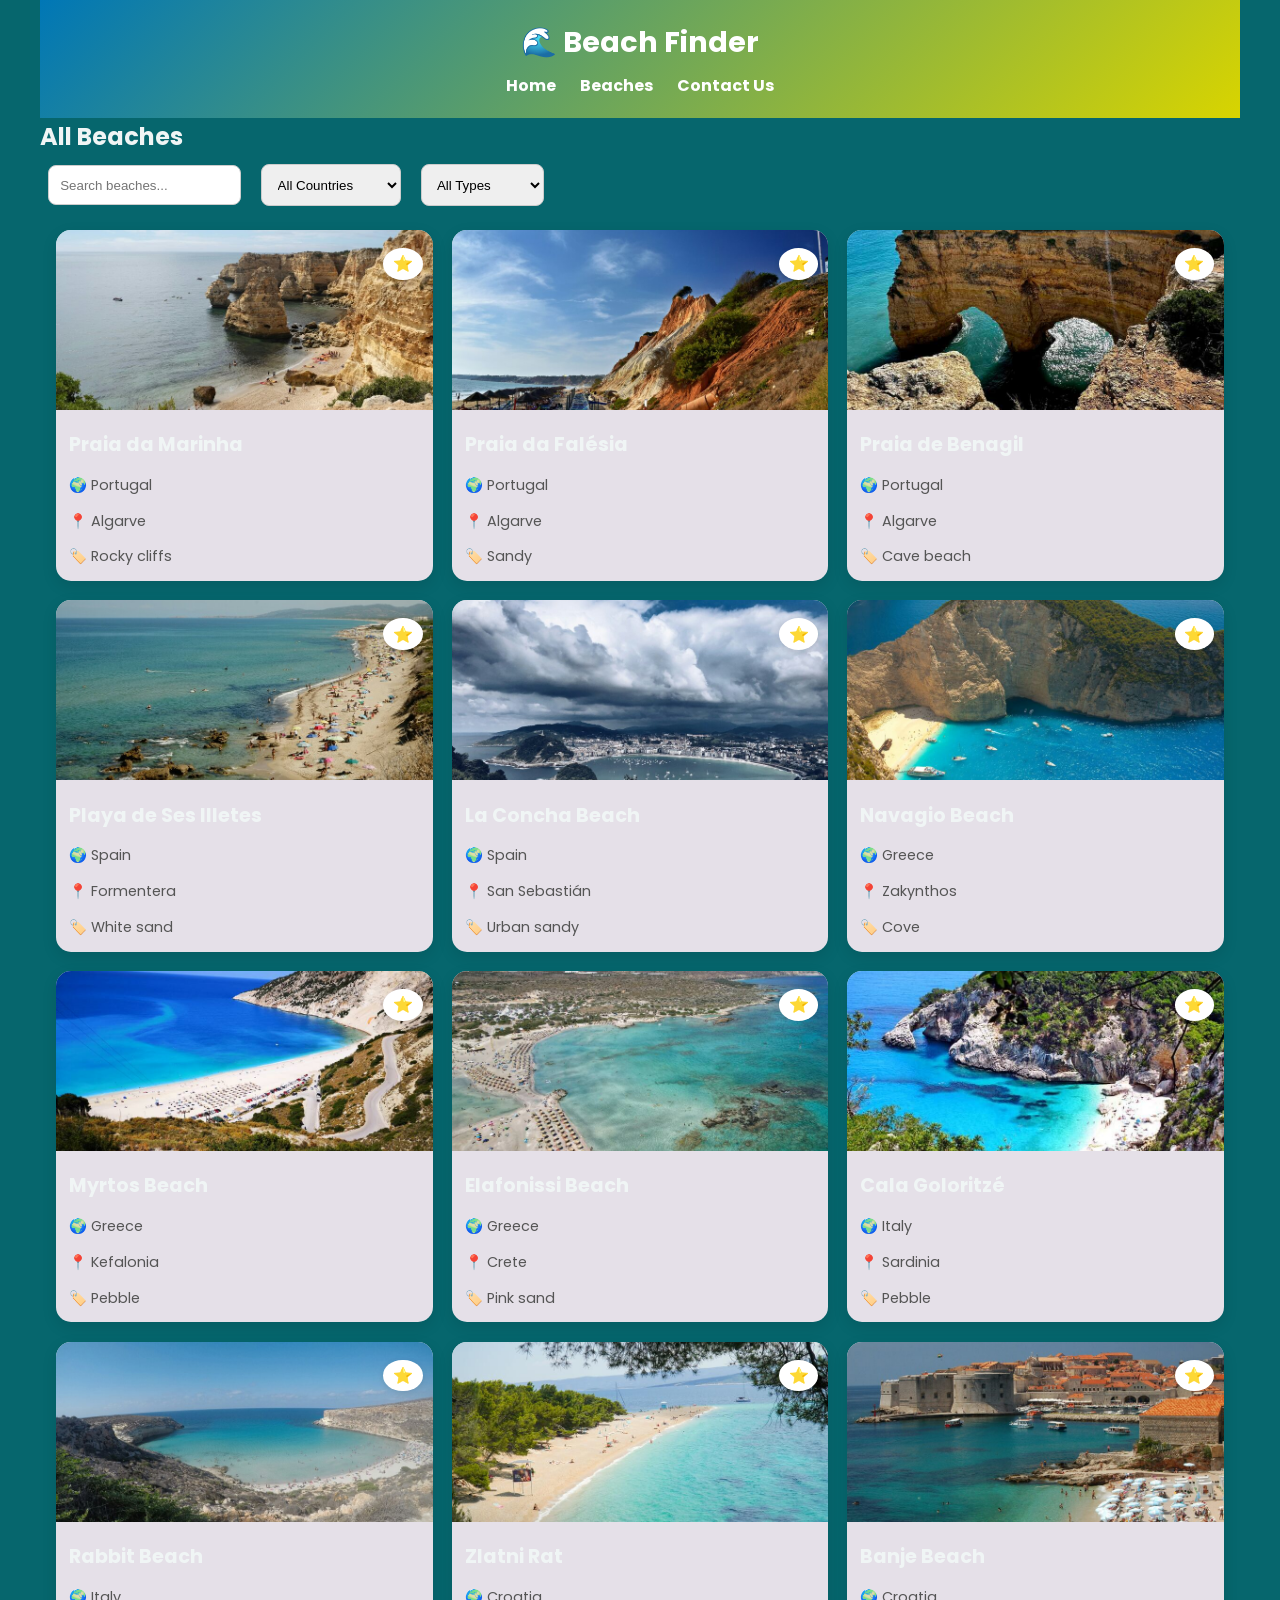
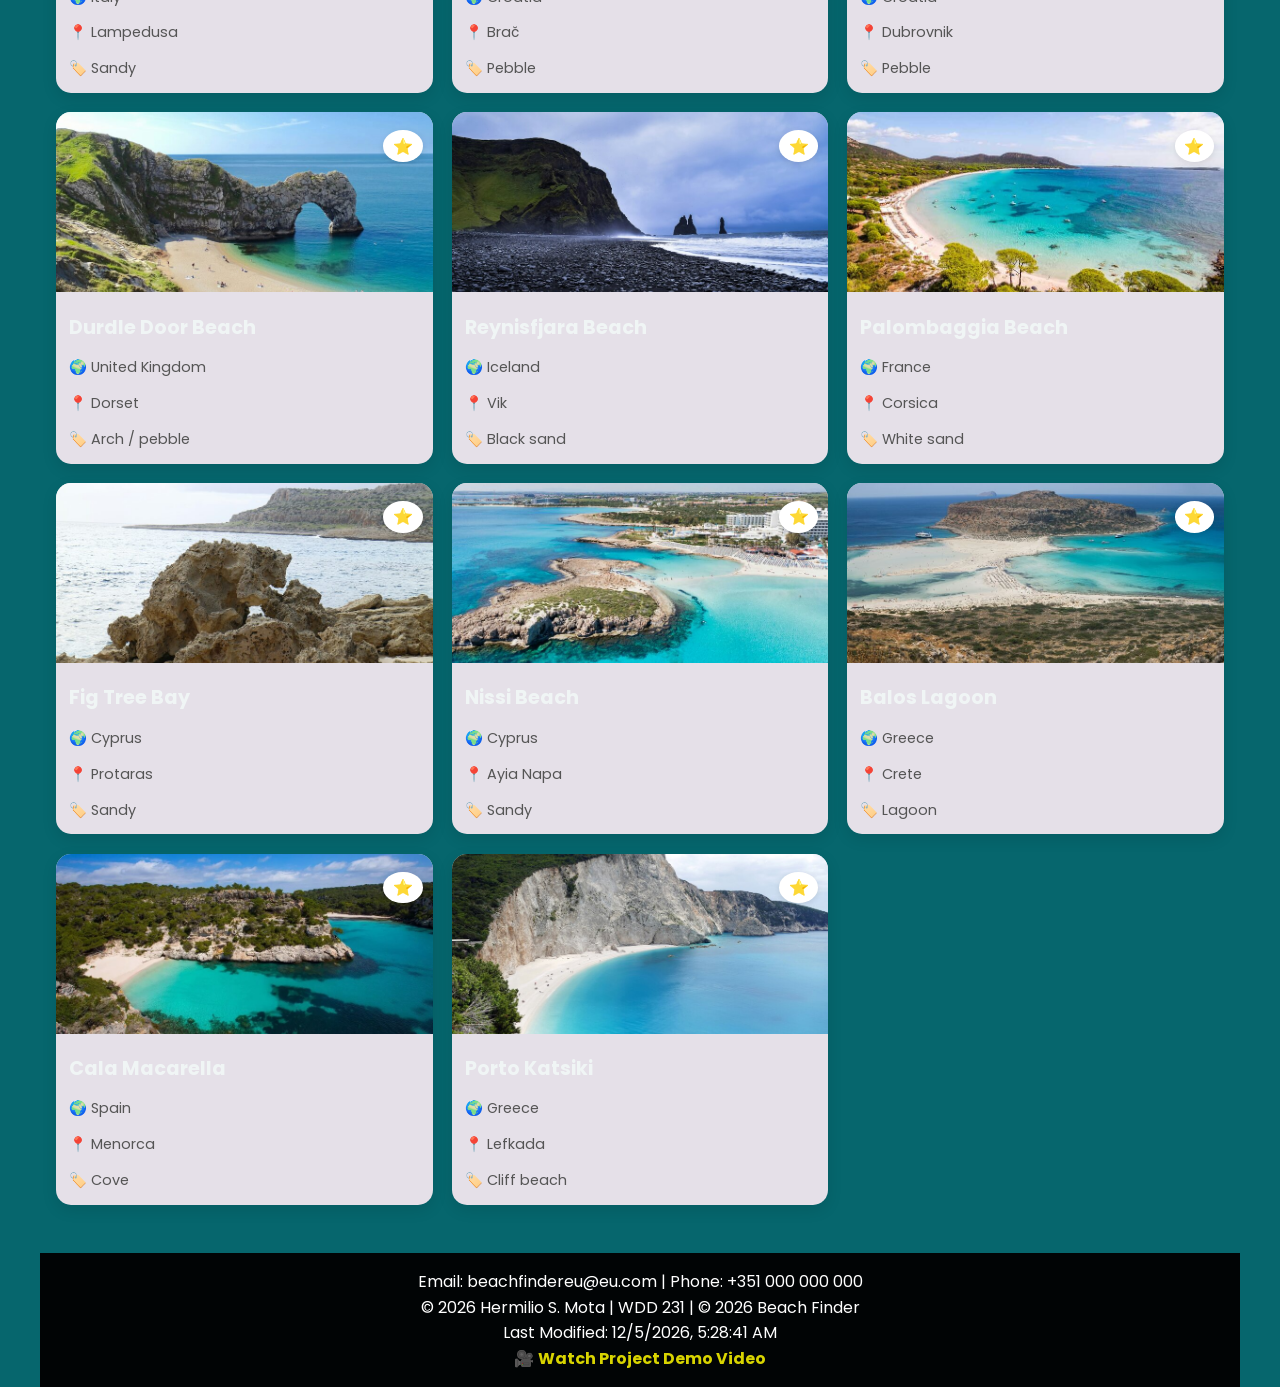
<file: finalproject/beaches.html>
<!DOCTYPE html>
<html lang="en">
<head>
  <meta charset="UTF-8">
  <meta name="description" content="Discover beautiful beaches across Europe, explore detailed information, save your favorite destinations, and plan your next seaside adventure with Beach Finder">
  <meta name="author" content="Hermilio S. Mota">
  <meta name="viewport" content="width=device-width, initial-scale=1.0">
  <meta property="og:title" content="Beach Finder | Discover Europe’s Best Beaches">
  <meta property="og:description" content="Explore stunning beaches across Europe with photos, details, and favorites. Plan your next travel destination easily with Beach Finder.">
  <meta property="og:image" content="https://hermiliomota.github.io/wdd231/finalproject/images/preview.webp">
  <meta property="og:url" content="https://hermiliomota.github.io/wdd231/finalproject/beaches.html">
  <title>Beach Finder | Contact Us - Plan Your Beach Adventure</title>
  <link rel="stylesheet" href="styles/styles.css">
  <link rel="stylesheet" href="styles/larger.css">
  <link rel="icon" href="images/favicon.png" type="image/png">
  <link rel="preconnect" href="https://fonts.googleapis.com">
  <link rel="preconnect" href="https://fonts.gstatic.com" crossorigin>
  <link href="https://fonts.googleapis.com/css2?family=Poppins:wght@300;400;600&display=swap" rel="stylesheet">
</head>
<body>

<header>
  <h1>🌊 Beach Finder</h1>
  <nav>
    <button id="menuBtn">☰</button>
    <ul id="navMenu">
      <li><a href="index.html">Home</a></li>
      <li><a href="beaches.html">Beaches</a></li>
      <li><a href="contact.html">Contact Us</a></li>
    </ul>
  </nav>
</header>

<main>
  <h2>All Beaches</h2>

  <!-- 🔍 Search -->
  <input type="text" id="searchInput" placeholder="Search beaches...">

  <!-- 🎯 Filters -->
  <select id="countryFilter">
    <option value="all">All Countries</option>
  </select>
  
  <select id="typeFilter">
    <option value="all">All Types</option>
  </select>

  <div class="grid" id="beachContainer"></div>


<dialog id="modal"></dialog>
</main>
<footer>
    <p>Email: beachfindereu@eu.com | Phone: +351 000 000 000</p>
    <p>© <span id="year"></span> Hermilio S. Mota | WDD 231 | &copy; 2026 Beach Finder</p>
    <p>Last Modified: <span id="lastModified"></span></p>
    <p>🎥 <a href="https://youtu.be/rfcRfzxAjPg" target="_blank" class="video-link">Watch Project Demo Video</a></p>
    
</footer>
<script type="module" src="scripts/beaches.js"></script>
</body>
</html>
</file>
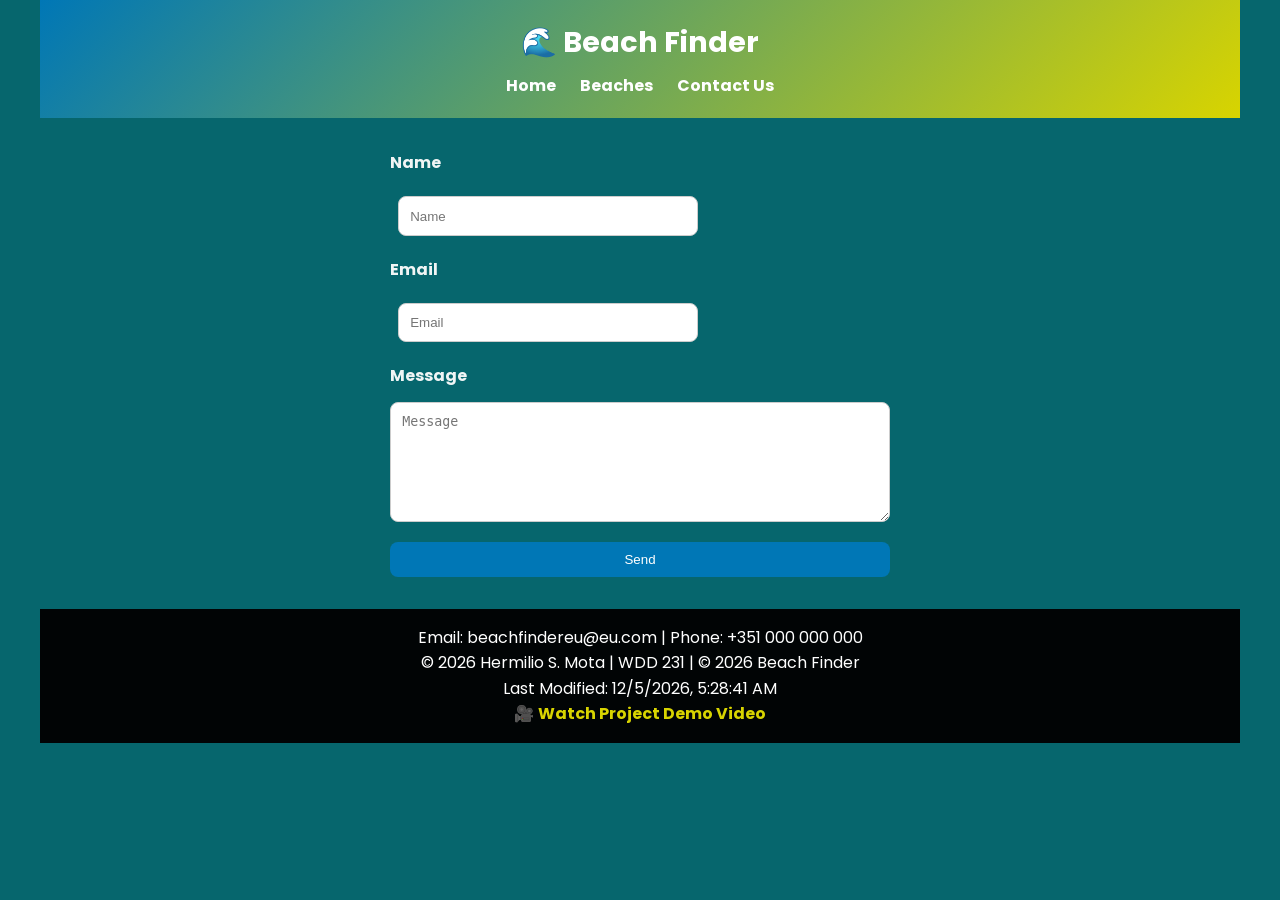
<file: finalproject/contact.html>
<!DOCTYPE html>
<html lang="en">
<head>
  <meta charset="UTF-8">
  <meta name="description" content="Discover beautiful beaches across Europe, explore detailed information, save your favorite destinations, and plan your next seaside adventure with Beach Finder">
  <meta name="author" content="Hermilio S. Mota">
  <meta name="viewport" content="width=device-width, initial-scale=1.0">
  <meta property="og:title" content="Beach Finder | Discover Europe’s Best Beaches">
  <meta property="og:description" content="Explore stunning beaches across Europe with photos, details, and favorites. Plan your next travel destination easily with Beach Finder.">
  <meta property="og:image" content="https://hermiliomota.github.io/wdd231/finalproject/images/preview.webp">
  <meta property="og:url" content="https://hermiliomota.github.io/wdd231/finalproject/beaches.html">
  <title> Beach Finder | Contact Us - Get Help Planning Your European Beach Vacation</title>
  <link rel="stylesheet" href="styles/styles.css">
  <link rel="stylesheet" href="styles/larger.css">
  <link rel="icon" href="images/favicon.png" type="image/png">
  <link rel="preconnect" href="https://fonts.googleapis.com">
  <link rel="preconnect" href="https://fonts.gstatic.com" crossorigin>
  <link href="https://fonts.googleapis.com/css2?family=Poppins:wght@300;400;600&display=swap" rel="stylesheet">
</head>
<body>

<header>
  <h1>🌊 Beach Finder</h1>
  <nav>
    <button id="menuBtn">☰</button>
    <ul id="navMenu">
      <li><a href="index.html">Home</a></li>
      <li><a href="beaches.html">Beaches</a></li>
      <li><a href="contact.html">Contact Us</a></li>
    </ul>
  </nav>
</header>

<main>
  <form action="form-action.html" method="get">

    <label for="name">Name</label>
    <input id="name" name="name" type="text" placeholder="Name" required>

    <label for="email">Email</label>
    <input id="email" name="email" type="email" placeholder="Email" required>

    <label for="message">Message</label>
    <textarea id="message" name="message" placeholder="Message" rows="5"></textarea>

    <button type="submit">Send</button>

  </form>
</main>

<footer>
    <p>Email: beachfindereu@eu.com | Phone: +351 000 000 000</p>
    <p>© <span id="year"></span> Hermilio S. Mota | WDD 231 | &copy; 2026 Beach Finder</p>
    <p>Last Modified: <span id="lastModified"></span></p>
    <p>🎥 <a href="https://youtu.be/rfcRfzxAjPg" target="_blank" class="video-link">Watch Project Demo Video</a></p>
    
</footer>
<script src="scripts/main.js"></script>
</body>
</html>
</file>
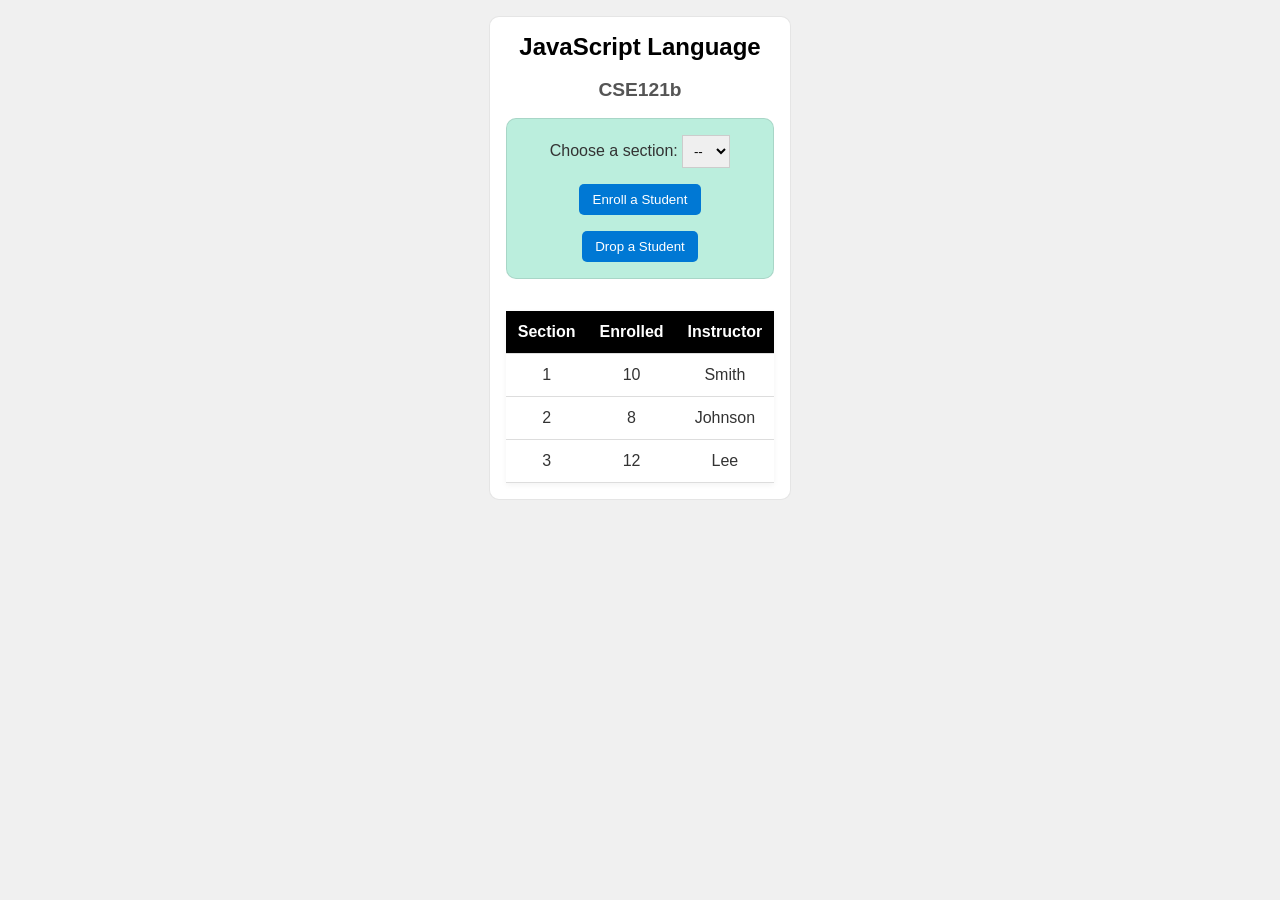
<file: week03/modules.html>
<!DOCTYPE html>
<html lang="en">

<head>
  <meta charset="UTF-8">
  <meta name="viewport" content="width=device-width, initial-scale=1.0">
  <title>Modules Example: Course and Sections</title>
  <link rel="stylesheet" href="styles/modules.css">
</head>

<body>
  <main>
    <h1 id="courseName"></h1>
    <h2 id="courseCode"></h2>

    <div id="enrollment">
      <label for="sectionNumber">Choose a section:</label>
      <select id="sectionNumber">
        <option value="0" disabled selected>--</option>
      </select>
      <button id="enrollStudent">Enroll a Student</button>
      <button id="dropStudent">Drop a Student</button>
    </div>

    <table>
      <thead>
        <tr>
          <th>Section</th>
          <th>Enrolled</th>
          <th>Instructor</th>
        </tr>
      </thead>
      <tbody id="sections"></tbody>
    </table>
  </main>

  <script type="module" src="scripts/modules.mjs"></script>
</body>

</html>
</file>
<file: styles/small.css>
/* General reset */
* {
    box-sizing: border-box;
    margin: 0;
    padding: 0;
}

body {
    font-family: 'Georgia', serif;
    line-height: 1.5;
    background-color: #f9f9f9;
    color: #222;
    padding: 15px;
}

/* Header */
header {
    text-align: center;
    margin-bottom: 20px;
}

header .logo img {
    height: 50px;
}

header .logo span {
    font-size: 1.4rem;
    font-weight: bold;
}

/* Navigation (hamburger for mobile) */
#hamburger {
    display: block;
    margin: 10px auto;
    font-size: 1.8rem;
    background: none;
    border: none;
    cursor: pointer;
}

nav {
    display: none;
    text-align: center;
    margin-bottom: 15px;
}

nav.open {
    display: block;
}

nav ul {
    list-style: none;
}

nav li {
    margin: 10px 0;
}

nav a {
    text-decoration: none;
    color: #fff;
    background-color: #d96b5c;
    padding: 10px 20px;
    border-radius: 12px;
    display: inline-block;
    transition: background-color 0.3s;
}

nav a:hover {
    background-color: #c05345;
}

/* Main content */
main {
    max-width: 600px;
    margin: 0 auto;
    text-align: center;
}

main h1 {
    font-size: 2rem;
    margin-bottom: 15px;
}

section {
    margin-bottom: 20px;
}

/* Filter buttons */
.course-filter button {
    background-color: #e08b70;
    border: none;
    color: #000;
    padding: 10px 20px;
    margin: 5px;
    border-radius: 10px;
    font-size: 1rem;
    cursor: pointer;
    transition: background-color 0.3s;
}

.course-filter button:hover {
    background-color: #d96b5c;
    color: #fff;
}

/* Course cards */
#courseCards {
    display: grid;
    grid-template-columns: 1fr;
    gap: 10px;
    margin-top: 15px;
}

.course-card {
    background-color: #f3ebd3;
    padding: 15px;
    border-radius: 12px;
    border: 1px solid #ddd;
    font-size: 1.1rem;
    position: relative;
}

/* Completed courses style */
.course-card.completed {
    background-color: #e8f5e9;
    border-color: #4caf50;
}

.course-card.completed::before {
    content: "✔ ";
    color: #4caf50;
    font-weight: bold;
}

/* Footer */
footer {
    background-color: #9bbf9e;
    color: #000;
    padding: 15px;
    margin-top: 30px;
    text-align: center;
    border-radius: 0 0 12px 12px;
    font-size: 0.9rem;
}

footer a {
    color: #222;
    margin: 0 5px;
    text-decoration: none;
}

footer a:hover {
    text-decoration: underline;
}
</file>
<file: styles/larger.css>
@media screen and (min-width: 768px) {
    main {
        max-width: 900px;
    }

    nav {
        display: block !important;
    }

    nav ul {
        display: flex;
        justify-content: center;
        gap: 20px;
    }

    nav li {
        margin: 0;
    }

    /* Course cards grid */
    #courseCards {
        grid-template-columns: repeat(2, 1fr);
    }

    /* Course filter buttons larger */
    .course-filter button {
        font-size: 1.1rem;
        padding: 12px 25px;
    }

    /* Footer horizontal layout */
    footer {
        display: flex;
        justify-content: space-between;
        align-items: center;
        text-align: left;
    }
}
</file>
<file: chamber/styles/small.css>
body {
    font-family: 'Roboto', sans-serif;
    margin: 0;
}

header, footer {
    background: #003366;
    color: white;
    padding: 1rem;
    text-align: center;
}

nav {
    display: flex;
    flex-direction: row;
    justify-content: center;
    gap: 1rem;
}

nav a {
    color: white;
    padding: 0.5rem 1rem;
    text-decoration: none;
    display: inline-block; 
}

nav a.active {
    border: 2px solid white;
    border-radius: 4px;
}

nav.open {
    flex-direction: column;  
}

/* ===== Hero ===== */
#hero {
    position: relative;
    width: 50%;
    height: 50vh;
    min-height: 100px;     
    background-size: cover;       
    background-position: center;  
    background-repeat: no-repeat;
    color: black;
    margin-bottom: 0 auto 2rem auto;
    display: flex;
    align-items: center;
    justify-content: flex-start;
}

#hero .hero-content {
    text-align: left;
    max-width: 100%;
    background: rgba(255,255,255,0.7); 
    padding: 1rem 2rem;
    border-radius: 8px;
}

#hero h2 {
    font-size: 1.5rem;
    margin-bottom: 0.5rem;
}

#hero p {
    font-size: 1.3rem;
    margin-bottom: 1rem;
}

.cta-button {
    display: inline-block;
    padding: 0.8rem 1.8rem;
    font-size: 1rem;
    background-color: #0056b3;
    color: #ffffff;
    text-decoration: none;
    border-radius: 4px;
}

/* ===== Members Section ===== */
#members {
    max-width: 1200px;
    margin: 2rem auto;
    padding: 0 1rem;
}

#members.grid {
    display: grid;
    grid-template-columns: repeat(auto-fit, minmax(250px, 1fr));
    gap: 1rem;
}

#members.list section {
    display: flex;
    align-items: center;
    gap: 1rem;
    border-bottom: 1px solid #ccc;
}

section {
    padding: 1rem;
    border: 1px solid #ddd;
    border-radius: 1px;
    background-color: #f9f9f9;
    text-align: center;
    transition: transform 0.2s, box-shadow 0.2s;
}

section:hover {
    transform: translateY(-5px);
    box-shadow: 0 5px 15px rgba(0,0,0,0.2);
}

section img {
    width: 100%;
    max-width: 2000px;
    height: auto;
    object-fit: cover;
    border-radius: 5px;
    margin: 0 auto;
}

/* ===== Badges ===== */
.badge {
    font-weight: bold;
    padding: 0.2rem 0.5rem;
    border-radius: 5px;
    font-size: 0.8rem;
    margin-left: 0.5rem;
}

.badge.gold { background-color: #FFD700; color: #333; }
.badge.silver { background-color: #C0C0C0; color: #333; }
.badge.member { background-color: #007BFF; color: white; }

/* ===== View Buttons ===== */
.view-buttons {
    text-align: center;
    margin: 1rem 0;
}

.view-buttons button {
    margin: 0 0.5rem;
    padding: 0.5rem 1rem;
    cursor: pointer;
}
</file>
<file: chamber/styles/larger.css>
@media (min-width: 640px) {
    nav {
        display: flex;
        justify-content: center;
        gap: 1rem;
    }

    #menuBtn {
        display: none;
    }

    #members.grid {
        grid-template-columns: repeat(auto-fit, minmax(250px, 1fr));
    }

    #members.list section img {
        width: 800px;
    }
}
</file>
<file: finalproject/styles/styles.css>
:root {
  --primary: #0077b6;
  --secondary: #d8d400;
  --background: #06666d;
  --text: #f0f5f5;
  --card: #e5e0e8;
  --shadow: rgba(0, 0, 0, 0.1);
}

* {
  margin: 0;
  padding: 0;
  box-sizing: border-box;
}

body {
  font-family: 'Poppins', sans-serif;
  background: var(--background);
  color: var(--text);
  line-height: 1.6;
}

/* HEADER */
header {
  background: linear-gradient(135deg, var(--primary), var(--secondary));
  color: #ffffff;
  padding: 1.2rem;
  text-align: center;
  position: sticky;
  top: 0;
  z-index: 1000;
}

header h1 {
  font-size: 1.8rem;
}

/* NAV */
nav {
  margin-top: 0.5rem;
}

nav ul {
  list-style: none;
  display: none;
  flex-direction: column;
  gap: 0.5rem;
  margin-top: 0.5rem;
}

nav ul.show {
  display: flex;
}

nav a {
  color: #ffffff;
  text-decoration: none;
  font-weight: bold;
}

#menuBtn {
  background: none;
  border: none;
  font-size: 1.5rem;
  color: #ffffff;
  cursor: pointer;
}

.hero h2 {
  font-size: 2rem;
  margin-bottom: 0.5rem;
}

/* CONTROLS */
input, select {
  padding: 0.7rem;
  margin: 0.5rem;
  border: 1px solid #ccc;
  border-radius: 8px;
  outline: none;
  width: calc(100% - 1rem);
  max-width: 300px;
}

/* GRID */
.grid {
  display: grid;
  grid-template-columns: 1fr;
  gap: 1.2rem;
  padding: 1rem;
}

/* CARD */
.card {
  background: var(--card);
  border-radius: 15px;
  overflow: hidden;
  box-shadow: 0 5px 15px var(--shadow);
  transition: transform 0.3s ease, box-shadow 0.3s ease;
  cursor: pointer;
  position: relative;
}

.card:hover {
  transform: translateY(-5px);
  box-shadow: 0 8px 20px rgba(0, 0, 0, 0.15);
}

.card img {
  width: 100%;
  height: 180px;
  object-fit: cover;
}

.card h3 {
  padding: 0.8rem;
  font-size: 1.2rem;
}

.card p {
  padding: 0 0.8rem 0.8rem;
  font-size: 0.9rem;
  color: #555;
}

/* FAVORITE BUTTON */
.favBtn {
  position: absolute;
  top: 10px;
  right: 10px;
  background: #ffffff;
  border: none;
  border-radius: 50%;
  padding: 0.4rem 0.6rem;
  cursor: pointer;
  font-size: 1rem;
  box-shadow: 0 2px 6px var(--shadow);
}

.favBtn:hover {
  background: #ffd700;
}

/* MODAL */
dialog {
  border: none;
  border-radius: 12px;
  padding: 1.5rem;
  max-width: 500px;
  width: 90%;
  box-shadow: 0 10px 30px rgba(0,0,0,0.3);
}

dialog::backdrop {
  background: rgba(0,0,0,0.5);
}

/* BUTTONS */
button {
  padding: 0.6rem 1rem;
  border: none;
  border-radius: 8px;
  background: var(--primary);
  color: #ffffff;
  cursor: pointer;
  margin-top: 0.5rem;
  transition: 0.2s;
}

button:hover {
  background: var(--secondary);
}

/* FOOTER */
footer {
  text-align: center;
  padding: 1rem;
  margin-top: 2rem;
  background: #010405;
  color: #ffffff;
}

/* RESPONSIVE */
@media (min-width: 768px) {
  nav ul {
    display: flex !important;
    flex-direction: row;
    justify-content: center;
    gap: 1.5rem;
  }

  #menuBtn {
    display: none;
  }

  .grid {
    grid-template-columns: repeat(3, 1fr);
  }

  input, select {
    width: auto;
  }
}
form {
  max-width: 500px;
  margin: 2rem auto;
  display: flex;
  flex-direction: column;
  gap: 0.8rem;
}

input, textarea {
  padding: 0.7rem;
  border: 1px solid #ccc;
  border-radius: 8px;
}

textarea {
  min-height: 120px;
  resize: vertical;
}

label {
  font-weight: bold;
}

.hero {
  text-align: center;
  padding: 4rem 1rem;
  background: linear-gradient(135deg, #0077b6, #00b4d8);
  color: #ffffff;
  border-radius: 0 0 20px 20px;
}

.hero h1 {
  font-size: 2rem;
  margin-bottom: 1rem;
}

.hero p {
  max-width: 600px;
  margin: auto;
  margin-bottom: 2rem;
}

.btn {
  display: inline-block;
  background: #ffffff;
  color: #0077b6;
  padding: 0.7rem 1.2rem;
  border-radius: 8px;
  text-decoration: none;
  font-weight: bold;
  transition: 0.3s;
}

.btn:hover {
  transform: scale(1.05);
}

.features {
  display: grid;
  grid-template-columns: repeat(auto-fit, minmax(200px, 1fr));
  gap: 1.5rem;
  padding: 2rem;
  align-items: stretch;
}

.feature {
  background: #ffffff;
  color: #1f2937;
  padding: 1.5rem;
  border-radius: 12px;
  box-shadow: 0 2px 10px rgba(0,0,0,0.1);

  display: flex;
  flex-direction: column;
  align-items: center;
  justify-content: center;
  text-align: center;

  min-height: 160px;
}
.feature p {
  font-size: 0.9rem;
  color: #555;
  margin-top: 0.5rem;
}


.feature:hover {
  transform: translateY(-5px);
}

@media (min-width: 768px) {
  .features {
    grid-template-columns: repeat(4, 1fr);
  }

  .hero h1 {
    font-size: 3rem;
  }
}

.video-link {
  color: var(--secondary);
  font-weight: bold;
  text-decoration: none;
  border-bottom: 2px solid transparent;
  transition: 0.3s ease;
}

.video-link:hover {
  color: #ffffff;
  border-bottom: 2px solid var(--secondary);
}
</file>
<file: finalproject/styles/larger.css>
/* large screens */
@media (min-width: 768px) {
  body {
    max-width: 1200px;
    margin: auto;
  }
}
</file>
<file: chamber/styles/chamber.css>
/* Layout */
.join-container {
  display: grid;
  gap: 2rem;
}

@media (min-width: 900px) {
  .join-container {
    grid-template-columns: 2fr 1fr;
    align-items: start;
}

/* Form */
form {
  display: flex;
  flex-direction: column;
  gap: 1rem;
}

label {
  display: flex;
  flex-direction: column;
  font-weight: bold;
}

input, textarea, select {
  padding: 0.6rem;
  font-size: 1rem;
}

/* Membership Cards */
.membership-cards {
  display: grid;
  gap: 1rem;
}

/* Animation */
.card {
  padding: 1rem;
  border: 1px solid #ccc;
  border-radius: 8px;
  opacity: 0;
  transform: translateY(20px);
  animation: fadeUp 0.8s forwards;
}

.card:nth-child(2) { animation-delay: 0.2s; }
.card:nth-child(3) { animation-delay: 0.4s; }
.card:nth-child(4) { animation-delay: 0.6s; }

@keyframes fadeUp {
  to {
    opacity: 1;
    transform: translateY(0);
  }
}

/* Modals */
dialog {
  border-radius: 10px;
  padding: 1.5rem;
}

dialog::backdrop {
  background: rgba(0,0,0,0.5);
}
}
</file>
<file: week03/styles/modules.css>
* {
  margin: 0;
  padding: 0;
  box-sizing: border-box;
}

body {
  font-family: Arial, sans-serif;
  background-color: #f0f0f0;
}

main {
  padding: 1rem;
  background-color: #fff;
  color: #333;
  width: fit-content;
  margin: 1rem auto;
  border: 1px solid rgb(0 0 0 / 10%);
  border-radius: 10px;
}

h1 {
  font-size: 1.5rem;
  color: #000;
}

h2 {
  font-size: 1.2rem;
  color: #555;
}

h1,
h2 {
  text-align: center;;
  margin-bottom: 1.1rem;
}

form p {
  margin: .5rem;
  font-weight: bold;
}

#enrollment {
  padding: 1rem 1rem 0 1rem;
  border: 1px solid rgb(0 0 0 / 10%);
  border-radius: 10px;
  background-color: #bed;
  text-align: center;
}

select {
  padding: 0.5em;
  border: 1px solid #ccc;
  width: 3rem;
}

button {
  display: block;
  margin: 1rem auto;
  padding: 0.6em 1em;
  border: none;
  border-radius: 5px;
  background-color: #0078d4;
  color: white;
  cursor: pointer;
}

button:hover {
  background-color: #005fa3;
}

table {
  margin-top: 2rem;
  width: 100%;
  border-collapse: collapse;
  background-color: white;
  box-shadow: 0 2px 6px rgb(0 0 0 / 5%);
}

th,
td {
  padding: 0.75rem;
  text-align: center;
  border-bottom: 1px solid #ddd;
}

th {
  background-color: #000;
  color: white;
  font-weight: bold;
}

tr:hover {
  background-color: #bbb;
}
</file>
